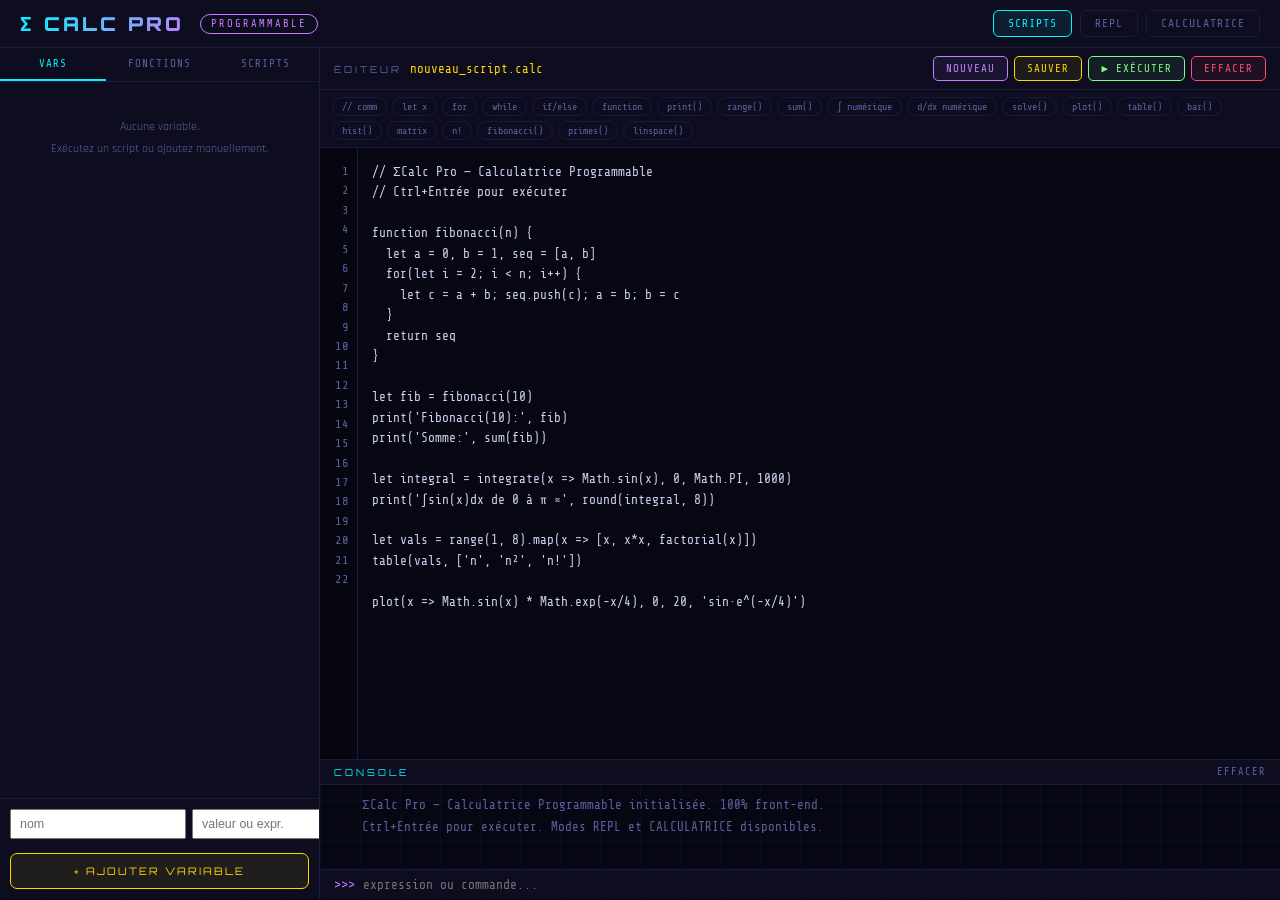
<file: calculatrice scientifique/files (2)/templates/index.html>
<!doctype html>
<html lang="fr">
<head>
<meta charset="UTF-8"/>
<meta name="viewport" content="width=device-width, initial-scale=1.0"/>
<title>ΣCalc Pro — Calculatrice Programmable</title>
<link href="https://fonts.googleapis.com/css2?family=Share+Tech+Mono&family=Orbitron:wght@400;700;900&family=Rajdhani:wght@300;400;600&display=swap" rel="stylesheet"/>
<style>
:root{
  --bg:#070714;--bg2:#0d0d1f;--bg3:#12122a;--panel:#0f0f22;
  --border:#1a1a3e;--cyan:#00f5ff;--pink:#ff6b9d;--gold:#ffd700;
  --purple:#c77dff;--green:#7cff7c;--orange:#ff8c42;--text:#d0d0f0;
  --muted:#6060a0;--red:#ff4d6a;
}
*{margin:0;padding:0;box-sizing:border-box}
html,body{height:100%;overflow:hidden}
body{background:var(--bg);color:var(--text);font-family:'Rajdhani',sans-serif}
body::before{content:"";position:fixed;inset:0;background-image:linear-gradient(rgba(0,245,255,.03) 1px,transparent 1px),linear-gradient(90deg,rgba(0,245,255,.03) 1px,transparent 1px);background-size:40px 40px;pointer-events:none;z-index:0}
.topbar{display:flex;align-items:center;gap:16px;padding:10px 20px;border-bottom:1px solid var(--border);background:var(--bg2);position:relative;z-index:10}
.logo{font-family:'Orbitron',monospace;font-weight:900;font-size:1.2rem;letter-spacing:3px;background:linear-gradient(135deg,var(--cyan),var(--purple));-webkit-background-clip:text;-webkit-text-fill-color:transparent}
.badge-prog{padding:3px 10px;border:1px solid var(--purple);border-radius:20px;color:var(--purple);font-family:'Share Tech Mono',monospace;font-size:.65rem;letter-spacing:2px}
.topbar-actions{margin-left:auto;display:flex;gap:8px;align-items:center}
.tbtn{padding:6px 14px;border:1px solid var(--border);border-radius:6px;background:transparent;color:var(--muted);font-family:'Share Tech Mono',monospace;font-size:.72rem;cursor:pointer;transition:.15s;letter-spacing:1px}
.tbtn:hover{border-color:var(--cyan);color:var(--cyan)}
.tbtn.active{border-color:var(--cyan);color:var(--cyan);background:rgba(0,245,255,.07)}
.app-shell{display:grid;grid-template-columns:320px 1fr;height:calc(100vh - 49px);position:relative;z-index:1}
.sidebar{display:flex;flex-direction:column;border-right:1px solid var(--border);overflow:hidden;background:var(--bg2)}
.sidebar-tabs{display:flex;border-bottom:1px solid var(--border)}
.stab{flex:1;padding:9px 4px;background:transparent;border:none;border-bottom:2px solid transparent;color:var(--muted);font-family:'Share Tech Mono',monospace;font-size:.68rem;cursor:pointer;letter-spacing:1px;transition:.15s}
.stab.active{color:var(--cyan);border-bottom-color:var(--cyan)}
.stab-panel{display:none;flex:1;overflow-y:auto;flex-direction:column}
.stab-panel.active{display:flex}
.panel-inner{padding:10px;flex:1;overflow-y:auto}
.panel-footer{padding:10px;border-top:1px solid var(--border);background:var(--bg2)}
.var-row{display:flex;justify-content:space-between;align-items:center;padding:6px 8px;border-bottom:1px solid rgba(26,26,62,.6);font-size:.78rem}
.var-name{color:var(--gold);min-width:80px}
.var-val{color:var(--cyan);flex:1;overflow:hidden;text-overflow:ellipsis;white-space:nowrap;margin:0 8px;font-family:'Share Tech Mono',monospace}
.icon-btn{background:transparent;border:none;cursor:pointer;font-size:.75rem;padding:2px 6px;border-radius:4px;transition:.15s}
.icon-btn.del{color:var(--red)}
.icon-btn.del:hover{background:rgba(255,77,106,.1)}
.fn-row{padding:8px;border-bottom:1px solid rgba(26,26,62,.6)}
.fn-sig{color:var(--purple);font-size:.75rem;font-family:'Share Tech Mono',monospace;margin-bottom:2px}
.prog-item{display:flex;align-items:center;gap:8px;padding:8px;border:1px solid var(--border);border-radius:6px;margin-bottom:6px;cursor:pointer;transition:.15s}
.prog-item:hover{border-color:rgba(0,245,255,.4)}
.prog-item.active-prog{border-color:var(--gold);background:rgba(255,215,0,.04)}
.prog-name{flex:1;color:var(--text);font-size:.8rem;font-family:'Share Tech Mono',monospace}
.prog-run-btn{background:transparent;border:1px solid var(--green);border-radius:4px;color:var(--green);font-family:'Share Tech Mono',monospace;font-size:.65rem;padding:2px 8px;cursor:pointer;transition:.15s}
.prog-run-btn:hover{background:rgba(124,255,124,.1)}
.empty-state{text-align:center;padding:24px 12px;color:var(--muted);font-size:.75rem;line-height:1.8}
.editor-area{display:flex;flex-direction:column;overflow:hidden}
.editor-header{display:flex;align-items:center;gap:8px;padding:8px 14px;border-bottom:1px solid var(--border);background:var(--bg2);flex-shrink:0}
.editor-title{font-family:'Orbitron',monospace;font-size:.6rem;letter-spacing:3px;color:var(--muted)}
.file-name{color:var(--gold);font-family:'Share Tech Mono',monospace;font-size:.78rem;flex:1}
.editor-btns{display:flex;gap:6px}
.ebtn{padding:5px 12px;border-radius:5px;font-family:'Share Tech Mono',monospace;font-size:.68rem;cursor:pointer;border:1px solid;transition:.15s;letter-spacing:1px}
.ebtn-run{border-color:var(--green);color:var(--green);background:rgba(124,255,124,.07)}
.ebtn-run:hover{background:rgba(124,255,124,.18)}
.ebtn-save{border-color:var(--gold);color:var(--gold);background:rgba(255,215,0,.07)}
.ebtn-save:hover{background:rgba(255,215,0,.15)}
.ebtn-new{border-color:var(--purple);color:var(--purple);background:rgba(199,125,255,.07)}
.ebtn-new:hover{background:rgba(199,125,255,.15)}
.ebtn-clr{border-color:var(--red);color:var(--red);background:rgba(255,77,106,.07)}
.ebtn-clr:hover{background:rgba(255,77,106,.15)}
.snippets-bar{display:flex;gap:5px;flex-wrap:wrap;padding:7px 12px;border-bottom:1px solid var(--border);background:var(--bg2);flex-shrink:0}
.snip{padding:3px 9px;border:1px solid var(--border);border-radius:10px;background:transparent;color:var(--muted);font-family:'Share Tech Mono',monospace;font-size:.63rem;cursor:pointer;transition:.15s;white-space:nowrap}
.snip:hover{border-color:var(--cyan);color:var(--cyan)}
.code-area{flex:1;overflow:hidden;display:flex;min-height:0}
.line-nums{background:#060611;padding:14px 0;text-align:right;min-width:38px;color:var(--muted);font-family:'Share Tech Mono',monospace;font-size:.76rem;line-height:1.6;user-select:none;border-right:1px solid var(--border);overflow:hidden;flex-shrink:0}
.line-num{padding:0 8px}
#code-editor{flex:1;background:#070714;border:none;outline:none;resize:none;font-family:'Share Tech Mono',monospace;font-size:.8rem;line-height:1.6;color:var(--text);padding:14px;tab-size:2}
.output-area{display:flex;flex-direction:column;border-top:1px solid var(--border);flex-shrink:0;max-height:42%;min-height:140px}
.output-header{display:flex;align-items:center;gap:10px;padding:6px 14px;border-bottom:1px solid var(--border);background:var(--bg2);flex-shrink:0}
.output-label{font-family:'Orbitron',monospace;font-size:.6rem;letter-spacing:3px;color:var(--cyan)}
.output-status{margin-left:auto;font-family:'Share Tech Mono',monospace;font-size:.65rem}
.status-ok{color:var(--green)}
.status-err{color:var(--red)}
.status-run{color:var(--orange)}
.output-clear{background:transparent;border:none;color:var(--muted);font-family:'Share Tech Mono',monospace;font-size:.65rem;cursor:pointer;letter-spacing:1px;transition:.15s}
.output-clear:hover{color:var(--pink)}
#console-out{flex:1;overflow-y:auto;padding:10px 14px;font-family:'Share Tech Mono',monospace;font-size:.78rem;line-height:1.7}
.cout-line{display:flex;gap:8px;margin-bottom:1px}
.cout-prompt{color:var(--purple);flex-shrink:0;min-width:20px}
.cout-text{word-break:break-all;white-space:pre-wrap}
.cout-ok{color:var(--cyan)}
.cout-err{color:var(--red)}
.cout-warn{color:var(--orange)}
.cout-info{color:var(--muted)}
.cout-ret{color:var(--gold)}
.repl-row{display:flex;align-items:center;border-top:1px solid var(--border);padding:7px 14px;gap:8px;background:var(--bg2);flex-shrink:0}
.repl-prompt{color:var(--purple);font-family:'Share Tech Mono',monospace;font-size:.85rem}
#repl-in{flex:1;background:transparent;border:none;outline:none;font-family:'Share Tech Mono',monospace;font-size:.8rem;color:var(--text)}
.modal-bg{display:none;position:fixed;inset:0;background:rgba(7,7,20,.88);z-index:200;align-items:center;justify-content:center}
.modal-bg.open{display:flex}
.modal{background:var(--bg2);border:1px solid var(--border);border-radius:12px;padding:24px;width:360px;position:relative}
.modal::before{content:"";position:absolute;top:0;left:0;right:0;height:1px;background:linear-gradient(90deg,transparent,var(--cyan),transparent);opacity:.5}
.modal-title{font-family:'Orbitron',monospace;font-size:.72rem;letter-spacing:3px;color:var(--cyan);margin-bottom:16px}
.modal input,.modal textarea{width:100%;background:var(--bg3);border:1px solid var(--border);border-radius:6px;color:var(--text);font-family:'Share Tech Mono',monospace;font-size:.82rem;padding:8px 12px;margin-bottom:10px;outline:none}
.modal input:focus,.modal textarea:focus{border-color:var(--cyan)}
.modal textarea{resize:vertical;min-height:90px}
.modal-btns{display:flex;gap:8px;justify-content:flex-end;margin-top:4px}
.mb{padding:7px 18px;border-radius:5px;font-family:'Share Tech Mono',monospace;font-size:.72rem;cursor:pointer;border:1px solid;transition:.15s}
.mb-ok{border-color:var(--cyan);color:var(--cyan);background:rgba(0,245,255,.08)}
.mb-ok:hover{background:rgba(0,245,255,.15)}
.mb-cancel{border-color:var(--border);color:var(--muted);background:transparent}
input[type="text"],input[type="number"],textarea,select{background:var(--bg2);border:1px solid var(--border);border-radius:7px;color:var(--text);padding:9px 12px;font-family:'Share Tech Mono',monospace;font-size:.85rem;width:100%;transition:border-color .2s;outline:none}
input:focus,textarea:focus,select:focus{border-color:var(--cyan);box-shadow:0 0 8px rgba(0,245,255,.1)}
.new-var-inputs{display:flex;gap:6px;margin-bottom:8px}
.new-var-inputs input:first-child{flex:1}
.new-var-inputs input:last-child{flex:2}
.action-btn{padding:10px 20px;background:linear-gradient(135deg,rgba(0,245,255,.1),rgba(199,125,255,.1));border:1px solid var(--cyan);border-radius:7px;color:var(--cyan);font-family:'Orbitron',monospace;font-size:.65rem;letter-spacing:2px;cursor:pointer;transition:.2s;text-transform:uppercase;width:100%;margin-top:6px}
.action-btn:hover{box-shadow:0 0 20px rgba(0,245,255,.3);background:linear-gradient(135deg,rgba(0,245,255,.2),rgba(199,125,255,.2))}
.action-btn.purple{border-color:var(--purple);color:var(--purple);background:rgba(199,125,255,.08)}
.action-btn.gold{border-color:var(--gold);color:var(--gold);background:rgba(255,215,0,.08)}
::-webkit-scrollbar{width:5px;height:5px}
::-webkit-scrollbar-track{background:var(--bg2)}
::-webkit-scrollbar-thumb{background:var(--border);border-radius:3px}
::-webkit-scrollbar-thumb:hover{background:var(--cyan)}

/* ── CLASSIC ── */
.tabs{display:flex;gap:4px;margin-bottom:16px;border:1px solid var(--border);padding:4px;border-radius:10px;background:var(--bg2);flex-wrap:wrap}
.tab-btn{flex:1;min-width:100px;padding:9px 10px;background:transparent;border:1px solid transparent;border-radius:7px;color:var(--muted);font-family:'Rajdhani',sans-serif;font-size:.8rem;font-weight:600;letter-spacing:1px;cursor:pointer;transition:.2s;text-transform:uppercase}
.tab-btn:hover{color:var(--cyan);border-color:var(--border)}
.tab-btn.active{background:linear-gradient(135deg,rgba(0,245,255,.1),rgba(199,125,255,.1));border-color:var(--cyan);color:var(--cyan);box-shadow:0 0 20px rgba(0,245,255,.3)}
.panel{display:none}.panel.active{display:block}
.card{background:var(--panel);border:1px solid var(--border);border-radius:12px;padding:18px;margin-bottom:14px;position:relative;overflow:hidden}
.card::before{content:"";position:absolute;top:0;left:0;right:0;height:1px;background:linear-gradient(90deg,transparent,var(--cyan),transparent);opacity:.4}
.card-title{font-family:'Orbitron',monospace;font-size:.65rem;letter-spacing:3px;color:var(--cyan);margin-bottom:14px;text-transform:uppercase}
.calc-display{background:#020210;border:1px solid var(--border);border-radius:8px;padding:14px 18px;margin-bottom:14px;font-family:'Share Tech Mono',monospace;min-height:80px}
.display-expr{font-size:.95rem;color:var(--muted);min-height:20px;word-break:break-all}
.display-result{font-size:2rem;color:var(--cyan);text-shadow:0 0 12px rgba(0,245,255,.5);text-align:right;min-height:44px;word-break:break-all}
.display-symbolic{font-size:.72rem;color:var(--purple);text-align:right;margin-top:3px}
.kb-tabs{display:flex;gap:4px;margin-bottom:10px;background:#020210;border:1px solid var(--border);border-radius:8px;padding:4px}
.kb-tab{flex:1;padding:6px;background:transparent;border:1px solid transparent;border-radius:6px;color:var(--muted);font-family:'Share Tech Mono',monospace;font-size:.7rem;cursor:pointer;transition:.15s;text-align:center;letter-spacing:1px;text-transform:uppercase}
.kb-tab:hover{color:var(--cyan)}
.kb-tab.active{background:rgba(0,245,255,.08);border-color:rgba(0,245,255,.3);color:var(--cyan)}
.kb-panel{display:none}.kb-panel.active{display:block}
.section-lbl{font-family:'Orbitron',monospace;font-size:.58rem;letter-spacing:2px;color:var(--muted);text-transform:uppercase;margin:8px 0 4px;padding-left:2px}
.kb-row{display:flex;gap:5px;margin-bottom:5px;flex-wrap:wrap}
.kb-divider{border:none;border-top:1px solid var(--border);margin:6px 0}
.k{display:flex;flex-direction:column;align-items:center;justify-content:center;border:1px solid var(--border);border-radius:7px;background:var(--bg3);cursor:pointer;padding:6px 4px;min-height:50px;min-width:48px;flex:1;transition:.12s;user-select:none}
.k:hover{border-color:var(--cyan);color:var(--cyan);transform:translateY(-1px);box-shadow:0 4px 10px rgba(0,245,255,.1)}
.k:active{transform:scale(.96)}
.k .ks{font-size:15px;font-weight:500;line-height:1;text-align:center}
.k .kl{font-size:8px;color:var(--muted);margin-top:2px;text-align:center;line-height:1.2;letter-spacing:.5px}
.k.wide2{flex:2.2}.k.wide3{flex:3.3}
.k.kp{border-color:rgba(199,125,255,.35);background:rgba(199,125,255,.07)}.k.kp .ks{color:var(--purple)}
.k.kt{border-color:rgba(0,245,255,.25);background:rgba(0,245,255,.05)}.k.kt .ks{color:var(--cyan)}
.k.kb{border-color:rgba(100,150,255,.3);background:rgba(100,150,255,.06)}.k.kb .ks{color:#7ab0ff}
.k.kg{border-color:rgba(124,255,124,.25);background:rgba(124,255,124,.05)}.k.kg .ks{color:var(--green)}
.k.ko{border-color:rgba(255,140,66,.3);background:rgba(255,140,66,.06)}.k.ko .ks{color:var(--orange)}
.k.kgd{border-color:rgba(255,215,0,.3);background:rgba(255,215,0,.06)}.k.kgd .ks{color:var(--gold)}
.k.kpk{border-color:rgba(255,107,157,.3);background:rgba(255,107,157,.06)}.k.kpk .ks{color:var(--pink)}
.k.keq{background:linear-gradient(135deg,rgba(0,245,255,.2),rgba(199,125,255,.2));border-color:var(--cyan)}.k.keq .ks{color:var(--cyan);font-size:1.2rem}
.k.kdel{background:rgba(255,107,157,.07);border-color:rgba(255,107,157,.25)}.k.kdel .ks{color:var(--pink);font-size:.75rem}
.frac-svg{display:flex;flex-direction:column;align-items:center;gap:1px}
.frac-num,.frac-den{font-family:'Share Tech Mono',monospace;font-size:10px;color:var(--purple)}
.frac-den{opacity:.7}
.frac-bar{width:20px;height:1.5px;background:var(--purple);border-radius:1px}
.int-sym{font-size:22px;font-family:'Share Tech Mono',monospace;line-height:1}
.int-bounds{display:flex;flex-direction:column;align-items:flex-start;margin-left:1px}
.int-b{font-size:9px;font-family:'Share Tech Mono',monospace;line-height:1.1}
.int-row{display:flex;align-items:center}
.calc-btn{padding:10px 6px;border:1px solid var(--border);border-radius:7px;background:var(--bg3);color:var(--text);font-family:'Share Tech Mono',monospace;font-size:.8rem;cursor:pointer;transition:.15s;text-align:center}
.calc-btn:hover{border-color:var(--cyan);color:var(--cyan);transform:translateY(-1px)}
.btn-cyan{border-color:rgba(0,245,255,.3);color:var(--cyan);background:rgba(0,245,255,.05)}
.btn-pink{border-color:rgba(255,107,157,.3);color:var(--pink);background:rgba(255,107,157,.05)}
.btn-gold{border-color:rgba(255,215,0,.3);color:var(--gold);background:rgba(255,215,0,.05)}
.btn-purple{border-color:rgba(199,125,255,.3);color:var(--purple);background:rgba(199,125,255,.05)}
.btn-green{border-color:rgba(124,255,124,.3);color:var(--green);background:rgba(124,255,124,.05)}
.btn-orange{border-color:rgba(255,140,66,.3);color:var(--orange);background:rgba(255,140,66,.05)}
.btn-grid{display:grid;grid-template-columns:repeat(5,1fr);gap:5px}
.btn-grid-4{grid-template-columns:repeat(4,1fr)}
.form-row{display:grid;grid-template-columns:1fr 1fr;gap:10px;margin-bottom:10px}
.form-row-3{grid-template-columns:1fr 1fr 1fr}
.form-group{margin-bottom:10px}
label{font-size:.75rem;color:var(--muted);letter-spacing:1px;display:block;margin-bottom:5px;text-transform:uppercase}
.result-box{background:#020210;border:1px solid var(--border);border-radius:8px;padding:14px;font-family:'Share Tech Mono',monospace;margin-top:10px;min-height:50px}
.result-error{color:var(--pink)}
.result-item{display:flex;justify-content:space-between;padding:4px 0;border-bottom:1px solid rgba(30,30,62,.8);font-size:.82rem}
.result-item:last-child{border-bottom:none}
.result-label{color:var(--muted)}
.result-value{color:var(--cyan);font-weight:bold;word-break:break-all;text-align:right;max-width:60%}
.matrix-grid{display:inline-grid;gap:4px}
.matrix-cell{width:65px;padding:6px;background:var(--bg2);border:1px solid var(--border);border-radius:5px;color:var(--cyan);font-family:'Share Tech Mono',monospace;font-size:.8rem;text-align:center;outline:none}
.matrix-cell:focus{border-color:var(--cyan)}
.stats-grid{display:grid;grid-template-columns:repeat(auto-fit,minmax(140px,1fr));gap:8px;margin-top:10px}
.stat-card{background:var(--bg3);border:1px solid var(--border);border-radius:8px;padding:10px;text-align:center}
.stat-name{font-size:.65rem;color:var(--muted);letter-spacing:1px;text-transform:uppercase}
.stat-val{font-size:1rem;color:var(--cyan);font-family:'Share Tech Mono',monospace;margin-top:3px;word-break:break-all}
.mat-table{border-collapse:collapse;margin-top:6px}
.mat-table td{border:1px solid var(--border);padding:5px 10px;text-align:center;font-family:'Share Tech Mono',monospace;font-size:.8rem;color:var(--cyan);background:var(--bg3)}
.history-list{max-height:260px;overflow-y:auto}
.history-item{padding:7px 10px;border-bottom:1px solid var(--border);cursor:pointer;transition:background .15s;display:flex;justify-content:space-between;align-items:center}
.history-item:hover{background:var(--bg3)}
.hist-expr{font-family:'Share Tech Mono',monospace;font-size:.75rem;color:var(--muted)}
.hist-result{font-family:'Share Tech Mono',monospace;font-size:.85rem;color:var(--cyan)}
.section-divider{border:none;border-top:1px solid var(--border);margin:14px 0}
.flex-row{display:flex;gap:8px;align-items:center;flex-wrap:wrap}
.badge{padding:3px 8px;border-radius:4px;font-size:.68rem;letter-spacing:1px;font-family:'Share Tech Mono',monospace}
.badge-cyan{background:rgba(0,245,255,.1);border:1px solid rgba(0,245,255,.3);color:var(--cyan)}
.badge-pink{background:rgba(255,107,157,.1);border:1px solid rgba(255,107,157,.3);color:var(--pink)}
.conv-table{width:100%;border-collapse:collapse;margin-top:6px}
.conv-table tr{border-bottom:1px solid var(--border)}
.conv-table tr:hover{background:rgba(0,245,255,.02)}
.conv-table td{padding:8px 10px;font-family:'Share Tech Mono',monospace;font-size:.8rem;vertical-align:top}
.conv-label{color:var(--muted);font-size:.72rem;width:35%}
.conv-value{color:var(--cyan);word-break:break-all}
.conv-copy-btn{background:rgba(0,245,255,.05);border:1px solid rgba(0,245,255,.2);border-radius:4px;color:var(--muted);font-family:'Share Tech Mono',monospace;font-size:.62rem;padding:2px 6px;cursor:pointer;transition:.15s;white-space:nowrap}
.conv-copy-btn:hover{color:var(--cyan);border-color:var(--cyan)}
.base-pills{display:flex;gap:5px;flex-wrap:wrap;margin-bottom:8px}
.base-pill{padding:5px 12px;border:1px solid var(--border);border-radius:20px;background:var(--bg3);color:var(--muted);font-family:'Share Tech Mono',monospace;font-size:.72rem;cursor:pointer;transition:.15s}
.base-pill:hover{border-color:var(--cyan);color:var(--cyan)}
.base-pill.active{border-color:var(--gold);color:var(--gold);background:rgba(255,215,0,.07)}
.classic-scroll{overflow-y:auto;height:100%;padding:16px}
</style>
</head>
<body>

<div class="topbar">
  <div class="logo">Σ CALC PRO</div>
  <div class="badge-prog">PROGRAMMABLE</div>
  <div class="topbar-actions">
    <button class="tbtn active" id="btn-mode-prog" onclick="setMode('prog')">SCRIPTS</button>
    <button class="tbtn" id="btn-mode-repl" onclick="setMode('repl')">REPL</button>
    <button class="tbtn" id="btn-mode-classic" onclick="setMode('classic')">CALCULATRICE</button>
  </div>
</div>

<div class="app-shell" id="prog-shell">
  <div class="sidebar">
    <div class="sidebar-tabs">
      <button class="stab active" onclick="switchStab('vars',this)">VARS</button>
      <button class="stab" onclick="switchStab('fns',this)">FONCTIONS</button>
      <button class="stab" onclick="switchStab('progs',this)">SCRIPTS</button>
    </div>
    <div id="stab-vars" class="stab-panel active">
      <div class="panel-inner" id="vars-list"></div>
      <div class="panel-footer">
        <div class="new-var-inputs">
          <input id="new-var-name" placeholder="nom" style="font-size:.78rem;padding:6px 8px">
          <input id="new-var-val" placeholder="valeur ou expr." style="font-size:.78rem;padding:6px 8px">
        </div>
        <button class="action-btn gold" onclick="addVar()">+ AJOUTER VARIABLE</button>
      </div>
    </div>
    <div id="stab-fns" class="stab-panel">
      <div class="panel-inner" id="fns-list"></div>
      <div class="panel-footer">
        <button class="action-btn purple" onclick="newFnModal()">+ DÉFINIR FONCTION</button>
      </div>
    </div>
    <div id="stab-progs" class="stab-panel">
      <div class="panel-inner" id="progs-list"></div>
      <div class="panel-footer">
        <button class="action-btn" onclick="newProgModal()">+ NOUVEAU SCRIPT</button>
      </div>
    </div>
  </div>

  <div class="editor-area">
    <div class="editor-header">
      <span class="editor-title">ÉDITEUR</span>
      <span class="file-name" id="current-file">nouveau_script.calc</span>
      <div class="editor-btns">
        <button class="ebtn ebtn-new" onclick="newProgModal()">NOUVEAU</button>
        <button class="ebtn ebtn-save" onclick="saveScript()">SAUVER</button>
        <button class="ebtn ebtn-run" onclick="runScript()">▶ EXÉCUTER</button>
        <button class="ebtn ebtn-clr" onclick="clearEditor()">EFFACER</button>
      </div>
    </div>
    <div class="snippets-bar">
      <button class="snip" onclick="ins('// commentaire\n')">// comm</button>
      <button class="snip" onclick="ins('let x = 0\n')">let x</button>
      <button class="snip" onclick="ins('for(let i=0;i<10;i++){\n  print(i)\n}\n')">for</button>
      <button class="snip" onclick="ins('while(condition){\n  \n}\n')">while</button>
      <button class="snip" onclick="ins('if(condition){\n  \n} else {\n  \n}\n')">if/else</button>
      <button class="snip" onclick="ins('function nom(a,b){\n  return a+b\n}\n')">function</button>
      <button class="snip" onclick="ins('print()\n')">print()</button>
      <button class="snip" onclick="ins('range(1,11)\n')">range()</button>
      <button class="snip" onclick="ins('sum(arr)\n')">sum()</button>
      <button class="snip" onclick="ins('integrate(x => x*x, 0, 1, 1000)\n')">∫ numérique</button>
      <button class="snip" onclick="ins('derivative(x => x*x, 2)\n')">d/dx numérique</button>
      <button class="snip" onclick="ins('solve(x => x**2-4, -10, 10)\n')">solve()</button>
      <button class="snip" onclick="ins('plot(x => Math.sin(x), -6, 6)\n')">plot()</button>
      <button class="snip" onclick="ins('table(data, [\"col1\",\"col2\"])\n')">table()</button>
      <button class="snip" onclick="ins('bar([\"a\",\"b\",\"c\"],[10,20,15])\n')">bar()</button>
      <button class="snip" onclick="ins('hist(data, 10)\n')">hist()</button>
      <button class="snip" onclick="ins('matrix([[1,0],[0,1]])\n')">matrix</button>
      <button class="snip" onclick="ins('factorial(n)\n')">n!</button>
      <button class="snip" onclick="ins('fibonacci(10)\n')">fibonacci()</button>
      <button class="snip" onclick="ins('primes(50)\n')">primes()</button>
      <button class="snip" onclick="ins('linspace(0,1,100)\n')">linspace()</button>
    </div>
    <div class="code-area" id="editor-view">
      <div class="line-nums" id="line-nums"><div class="line-num">1</div></div>
      <textarea id="code-editor" spellcheck="false"></textarea>
    </div>
    <div class="output-area">
      <div class="output-header">
        <span class="output-label">CONSOLE</span>
        <span class="output-status" id="exec-status"></span>
        <button class="output-clear" onclick="clearConsole()">EFFACER</button>
      </div>
      <div id="console-out"></div>
      <div class="repl-row">
        <span class="repl-prompt">&gt;&gt;&gt;</span>
        <input id="repl-in" placeholder="expression ou commande..." autocomplete="off" spellcheck="false">
      </div>
    </div>
  </div>
</div>

<!-- CLASSIC SHELL -->
<div id="classic-shell" style="display:none;height:calc(100vh - 49px);overflow-y:auto">
  <div class="classic-scroll">
    <div class="tabs">
      <button class="tab-btn active" onclick="switchTab('calc',this)">⌨ Calculatrice</button>
      <button class="tab-btn" onclick="switchTab('plot',this)">📈 Fonctions</button>
      <button class="tab-btn" onclick="switchTab('matrix',this)">⊞ Matrices</button>
      <button class="tab-btn" onclick="switchTab('stats',this)">📊 Statistiques</button>
      <button class="tab-btn" onclick="switchTab('proba',this)">🎲 Probabilités</button>
      <button class="tab-btn" onclick="switchTab('calculus',this)">∫ Analyse</button>
      <button class="tab-btn" onclick="switchTab('convert',this)">⇄ Conversion</button>
    </div>

    <!-- CALCULATRICE -->
    <div id="panel-calc" class="panel active">
      <div class="card">
        <div class="card-title">Affichage</div>
        <div class="calc-display">
          <div class="display-expr" id="disp-expr"></div>
          <div class="display-result" id="disp-result">0</div>
          <div class="display-symbolic" id="disp-sym"></div>
        </div>
        <div class="kb-tabs">
          <button class="kb-tab active" onclick="switchKb('structures',this)">Structures</button>
          <button class="kb-tab" onclick="switchKb('trig',this)">Trig &amp; Log</button>
          <button class="kb-tab" onclick="switchKb('constantes',this)">Constantes</button>
          <button class="kb-tab" onclick="switchKb('nombres',this)">Nombres</button>
        </div>
        <div id="kb-structures" class="kb-panel active">
          <div class="section-lbl">Fractions &amp; Racines</div>
          <div class="kb-row">
            <button class="k kp wide2" onclick="ins2('(1/')"><span class="ks"><span class="frac-svg"><span class="frac-num">a</span><span class="frac-bar"></span><span class="frac-den">b</span></span></span><span class="kl">fraction</span></button>
            <button class="k kp wide2" onclick="ins2('Math.sqrt(')"><span class="ks"><svg width="28" height="20" viewBox="0 0 28 20"><polyline points="2,12 6,12 10,18 19,2 27,2" fill="none" stroke="#c77dff" stroke-width="1.8" stroke-linejoin="round"/></svg></span><span class="kl">√ racine</span></button>
            <button class="k kp" onclick="ins2('**2')"><span class="ks" style="font-family:'Share Tech Mono',monospace">x²</span><span class="kl">carré</span></button>
            <button class="k kp" onclick="ins2('**3')"><span class="ks" style="font-family:'Share Tech Mono',monospace">x³</span><span class="kl">cube</span></button>
            <button class="k kp" onclick="ins2('**(')"><span class="ks" style="font-size:13px;font-family:'Share Tech Mono',monospace">xⁿ</span><span class="kl">puissance</span></button>
          </div>
          <div class="kb-divider"></div>
          <div class="section-lbl">Opérateurs</div>
          <div class="kb-row">
            <button class="k kgd" onclick="ins2('(')"><span class="ks">(</span></button>
            <button class="k kgd" onclick="ins2(')')"><span class="ks">)</span></button>
            <button class="k kgd" onclick="ins2('Math.abs(')"><span class="ks">|x|</span></button>
            <button class="k kgd" onclick="ins2('Math.floor(')"><span class="ks">⌊x⌋</span></button>
            <button class="k kgd" onclick="ins2('Math.ceil(')"><span class="ks">⌈x⌉</span></button>
            <button class="k kgd" onclick="ins2('factorial(')"><span class="ks">n!</span></button>
          </div>
        </div>
        <div id="kb-trig" class="kb-panel">
          <div class="section-lbl">Trigonométrie</div>
          <div class="kb-row">
            <button class="k ko" onclick="ins2('Math.sin(')"><span class="ks" style="font-family:'Share Tech Mono',monospace;font-size:12px">sin</span></button>
            <button class="k ko" onclick="ins2('Math.cos(')"><span class="ks" style="font-family:'Share Tech Mono',monospace;font-size:12px">cos</span></button>
            <button class="k ko" onclick="ins2('Math.tan(')"><span class="ks" style="font-family:'Share Tech Mono',monospace;font-size:12px">tan</span></button>
            <button class="k ko" onclick="ins2('Math.asin(')"><span class="ks" style="font-family:'Share Tech Mono',monospace;font-size:11px">sin⁻¹</span></button>
            <button class="k ko" onclick="ins2('Math.acos(')"><span class="ks" style="font-family:'Share Tech Mono',monospace;font-size:11px">cos⁻¹</span></button>
            <button class="k ko" onclick="ins2('Math.atan(')"><span class="ks" style="font-family:'Share Tech Mono',monospace;font-size:11px">tan⁻¹</span></button>
          </div>
          <div class="kb-divider"></div>
          <div class="section-lbl">Logarithmes &amp; Exponentielle</div>
          <div class="kb-row">
            <button class="k kp wide2" onclick="ins2('Math.log(')"><span class="ks" style="font-family:'Share Tech Mono',monospace;font-size:13px">ln</span><span class="kl">log naturel</span></button>
            <button class="k kp wide2" onclick="ins2('Math.log10(')"><span class="ks" style="font-family:'Share Tech Mono',monospace;font-size:12px">log₁₀</span></button>
            <button class="k kp wide2" onclick="ins2('Math.log2(')"><span class="ks" style="font-family:'Share Tech Mono',monospace;font-size:12px">log₂</span></button>
            <button class="k kg wide2" onclick="ins2('Math.exp(')"><span class="ks" style="font-family:'Share Tech Mono',monospace">eˣ</span></button>
          </div>
        </div>
        <div id="kb-constantes" class="kb-panel">
          <div class="section-lbl">Constantes mathématiques</div>
          <div class="kb-row">
            <button class="k kpk wide2" onclick="ins2('Math.PI')"><span class="ks" style="font-size:18px">π</span><span class="kl">3.14159…</span></button>
            <button class="k kpk wide2" onclick="ins2('Math.E')"><span class="ks" style="font-size:18px">e</span><span class="kl">2.71828…</span></button>
            <button class="k kpk wide2" onclick="ins2('Infinity')"><span class="ks" style="font-size:18px">∞</span></button>
          </div>
          <div class="kb-divider"></div>
          <div class="section-lbl">Constantes physiques</div>
          <div class="kb-row">
            <button class="k kb wide2" onclick="ins2('299792458')"><span class="ks" style="font-family:'Share Tech Mono',monospace;font-size:12px">c</span><span class="kl">vitesse lumière</span></button>
            <button class="k kb wide2" onclick="ins2('6.674e-11')"><span class="ks" style="font-family:'Share Tech Mono',monospace;font-size:12px">G</span><span class="kl">gravitation</span></button>
            <button class="k kb wide2" onclick="ins2('6.626e-34')"><span class="ks" style="font-family:'Share Tech Mono',monospace;font-size:12px">h</span><span class="kl">Planck</span></button>
            <button class="k kb wide2" onclick="ins2('6.022e23')"><span class="ks" style="font-family:'Share Tech Mono',monospace;font-size:12px">Nₐ</span><span class="kl">Avogadro</span></button>
          </div>
        </div>
        <div id="kb-nombres" class="kb-panel">
          <div class="kb-row">
            <button class="k kdel" onclick="clearAll2()"><span class="ks" style="font-size:11px">AC</span></button>
            <button class="k kdel" onclick="backspace2()"><span class="ks" style="font-size:11px">⌫</span></button>
            <button class="k" onclick="ins2('(')"><span class="ks">(</span></button>
            <button class="k" onclick="ins2(')')"><span class="ks">)</span></button>
            <button class="k ko" onclick="ins2('/')"><span class="ks">÷</span></button>
          </div>
          <div class="kb-row">
            <button class="k" onclick="ins2('7')"><span class="ks">7</span></button>
            <button class="k" onclick="ins2('8')"><span class="ks">8</span></button>
            <button class="k" onclick="ins2('9')"><span class="ks">9</span></button>
            <button class="k" onclick="ins2('**')"><span class="ks" style="font-size:12px;font-family:'Share Tech Mono',monospace">yˣ</span></button>
            <button class="k ko" onclick="ins2('*')"><span class="ks">×</span></button>
          </div>
          <div class="kb-row">
            <button class="k" onclick="ins2('4')"><span class="ks">4</span></button>
            <button class="k" onclick="ins2('5')"><span class="ks">5</span></button>
            <button class="k" onclick="ins2('6')"><span class="ks">6</span></button>
            <button class="k" onclick="ins2('%')"><span class="ks" style="font-size:11px">mod</span></button>
            <button class="k ko" onclick="ins2('-')"><span class="ks">−</span></button>
          </div>
          <div class="kb-row">
            <button class="k" onclick="ins2('1')"><span class="ks">1</span></button>
            <button class="k" onclick="ins2('2')"><span class="ks">2</span></button>
            <button class="k" onclick="ins2('3')"><span class="ks">3</span></button>
            <button class="k" onclick="ins2('1/(')"><span class="ks" style="font-size:11px;font-family:'Share Tech Mono',monospace">1/x</span></button>
            <button class="k ko" onclick="ins2('+')"><span class="ks">+</span></button>
          </div>
          <div class="kb-row">
            <button class="k wide2" onclick="ins2('0')"><span class="ks">0</span></button>
            <button class="k" onclick="ins2('.')"><span class="ks">.</span></button>
            <button class="k kt" onclick="ins2(',')"><span class="ks">,</span></button>
            <button class="k keq wide2" onclick="calculate()"><span class="ks">=</span></button>
          </div>
        </div>
      </div>
      <div class="card">
        <div class="card-title">Historique</div>
        <div class="history-list" id="history-list">
          <div style="color:var(--muted);font-size:.78rem;text-align:center;padding:16px">Aucun calcul</div>
        </div>
      </div>
    </div>

    <!-- PLOT -->
    <div id="panel-plot" class="panel">
      <div class="card">
        <div class="card-title">Tracé de Fonctions (JavaScript)</div>
        <div class="form-group"><label>f₁(x) = </label><input type="text" id="func1" value="Math.sin(x)"></div>
        <div class="form-group" id="func2-wrap" style="display:none"><label>f₂(x) = </label><input type="text" id="func2"></div>
        <div class="form-group" id="func3-wrap" style="display:none"><label>f₃(x) = </label><input type="text" id="func3"></div>
        <div class="flex-row" style="margin-bottom:10px">
          <button class="calc-btn btn-green" onclick="addFuncVisible()">+ Ajouter</button>
          <button class="calc-btn btn-pink" onclick="removeFuncVisible()">− Supprimer</button>
        </div>
        <div class="form-row form-row-3">
          <div class="form-group"><label>x min</label><input type="number" id="xmin" value="-10"></div>
          <div class="form-group"><label>x max</label><input type="number" id="xmax" value="10"></div>
          <div class="form-group"><label>Points</label><input type="number" id="npoints" value="600"></div>
        </div>
        <button class="action-btn" onclick="plotFunction()">📈 Tracer</button>
        <div id="plot-canvas-wrap" style="margin-top:12px"></div>
      </div>
      <div class="card">
        <div class="card-title">Fonctions prédéfinies</div>
        <div class="btn-grid btn-grid-4" style="gap:6px">
          <button class="calc-btn btn-cyan" onclick="quickPlot('Math.sin(x)')">sin(x)</button>
          <button class="calc-btn btn-cyan" onclick="quickPlot('Math.cos(x)')">cos(x)</button>
          <button class="calc-btn btn-cyan" onclick="quickPlot('Math.tan(x)')">tan(x)</button>
          <button class="calc-btn btn-purple" onclick="quickPlot('x**2')">x²</button>
          <button class="calc-btn btn-purple" onclick="quickPlot('x**3 - x')">x³−x</button>
          <button class="calc-btn btn-gold" onclick="quickPlot('Math.exp(-x**2)')">e^(−x²)</button>
          <button class="calc-btn btn-gold" onclick="quickPlot('Math.log(Math.abs(x))')">ln|x|</button>
          <button class="calc-btn btn-green" onclick="quickPlot('Math.sin(x)/x')">sinc(x)</button>
          <button class="calc-btn btn-green" onclick="quickPlot('1/(1+Math.exp(-x))')">σ(x)</button>
          <button class="calc-btn btn-pink" onclick="quickPlot('Math.sin(3*x)*Math.exp(-x/4)')">amorti</button>
          <button class="calc-btn btn-pink" onclick="quickPlot('Math.floor(x)')">⌊x⌋</button>
          <button class="calc-btn btn-orange" onclick="quickPlot('Math.sqrt(Math.abs(x))')">√|x|</button>
        </div>
      </div>
    </div>

    <!-- MATRIX -->
    <div id="panel-matrix" class="panel">
      <div class="card">
        <div class="card-title">Matrice A</div>
        <div class="form-row">
          <div class="form-group"><label>Lignes</label><input type="number" id="mat-rows" value="3" min="1" max="8" onchange="buildMatrix()"></div>
          <div class="form-group"><label>Colonnes</label><input type="number" id="mat-cols" value="3" min="1" max="8" onchange="buildMatrix()"></div>
        </div>
        <div id="matrix-A-container" style="overflow-x:auto;margin-bottom:10px"></div>
        <div class="form-group"><label>Opération</label>
          <select id="mat-op" onchange="toggleMatB()">
            <option value="info">Analyse complète</option>
            <option value="transpose">Transposée</option>
            <option value="add">A + B</option>
            <option value="subtract">A − B</option>
            <option value="multiply">A × B</option>
            <option value="power">A^n</option>
          </select>
        </div>
        <div id="mat-power-wrap" style="display:none" class="form-group"><label>n</label><input type="number" id="mat-power-n" value="2"></div>
        <div id="mat-B-section" style="display:none">
          <hr class="section-divider">
          <div class="card-title">Matrice B</div>
          <div class="form-row">
            <div class="form-group"><label>Lignes B</label><input type="number" id="matB-rows" value="3" min="1" max="8" onchange="buildMatrixB()"></div>
            <div class="form-group"><label>Colonnes B</label><input type="number" id="matB-cols" value="3" min="1" max="8" onchange="buildMatrixB()"></div>
          </div>
          <div id="matrix-B-container" style="overflow-x:auto;margin-bottom:10px"></div>
        </div>
        <button class="action-btn" onclick="matrixCalc()">⊞ Calculer</button>
        <div id="mat-result" class="result-box" style="display:none;margin-top:10px"></div>
      </div>
      <div class="card">
        <div class="card-title">Matrices prédéfinies</div>
        <div class="btn-grid btn-grid-4">
          <button class="calc-btn btn-cyan" onclick="loadPreset('identity3')">I₃</button>
          <button class="calc-btn btn-cyan" onclick="loadPreset('hilbert3')">Hilbert 3×3</button>
          <button class="calc-btn btn-purple" onclick="loadPreset('vandermonde')">Vandermonde</button>
          <button class="calc-btn btn-gold" onclick="loadPreset('magic3')">Magique 3×3</button>
        </div>
      </div>
    </div>

    <!-- STATS -->
    <div id="panel-stats" class="panel">
      <div class="card">
        <div class="card-title">Statistiques descriptives</div>
        <div class="form-group"><label>Données (virgule ou espace)</label><textarea id="stat-data" placeholder="ex: 12, 15, 8, 23, 19, 7"></textarea></div>
        <button class="action-btn" onclick="runStats()">📊 Analyser</button>
        <div id="stats-result" style="margin-top:10px"></div>
        <div id="stats-plot-wrap" style="margin-top:10px"></div>
      </div>
      <div class="card">
        <div class="card-title">Jeux rapides</div>
        <div class="btn-grid btn-grid-4">
          <button class="calc-btn btn-cyan" onclick="loadDataset('normal')">Normal</button>
          <button class="calc-btn btn-purple" onclick="loadDataset('uniform')">Uniforme</button>
          <button class="calc-btn btn-gold" onclick="loadDataset('skewed')">Asymétrique</button>
          <button class="calc-btn btn-pink" onclick="loadDataset('bimodal')">Bimodal</button>
        </div>
      </div>
    </div>

    <!-- PROBA -->
    <div id="panel-proba" class="panel">
      <div class="card">
        <div class="card-title">Distributions de Probabilité</div>
        <div class="form-row">
          <div class="form-group"><label>Distribution</label>
            <select id="prob-dist" onchange="updateProbParams()">
              <option value="normal">Normale N(μ,σ²)</option>
              <option value="binomial">Binomiale B(n,p)</option>
              <option value="poisson">Poisson P(λ)</option>
              <option value="exponential">Exponentielle</option>
              <option value="uniform">Uniforme U(a,b)</option>
            </select>
          </div>
          <div class="form-group"><label>Action</label>
            <select id="prob-action">
              <option value="pdf">PDF/PMF en x</option>
              <option value="cdf">CDF P(X≤x)</option>
              <option value="mean">Espérance</option>
              <option value="variance">Variance</option>
              <option value="plot">Visualiser</option>
            </select>
          </div>
        </div>
        <div id="prob-params-container" class="form-row form-row-3"></div>
        <div class="form-group" id="prob-x-wrap"><label>x</label><input type="number" id="prob-x" value="0" step="0.1"></div>
        <button class="action-btn" onclick="runProba()">🎲 Calculer</button>
        <div id="proba-result" style="margin-top:10px"></div>
        <div id="proba-plot-wrap" style="margin-top:10px"></div>
      </div>
    </div>

    <!-- ANALYSE -->
    <div id="panel-calculus" class="panel">
      <div class="card">
        <div class="card-title">Analyse numérique (JavaScript)</div>
        <div class="form-group"><label>Expression f(x) — JavaScript</label><input type="text" id="calc-expr" value="Math.sin(x)*Math.exp(-x/2)"></div>
        <div class="form-row">
          <div class="form-group"><label>Opération</label>
            <select id="calc-op" onchange="updateCalculusFields()">
              <option value="derivative">Dérivée numérique</option>
              <option value="integral">Intégrale numérique</option>
              <option value="solve">Résoudre f(x)=0</option>
              <option value="extrema">Extrema locaux</option>
            </select>
          </div>
          <div class="form-group" id="calc-x-wrap"><label>En x =</label><input type="number" id="calc-x" value="1"></div>
        </div>
        <div class="form-row" id="calc-int-wrap" style="display:none">
          <div class="form-group"><label>Borne a</label><input type="number" id="calc-a" value="0"></div>
          <div class="form-group"><label>Borne b</label><input type="number" id="calc-b" value="3.14159"></div>
        </div>
        <div class="form-row" id="calc-solve-wrap" style="display:none">
          <div class="form-group"><label>Intervalle a</label><input type="number" id="calc-sa" value="-10"></div>
          <div class="form-group"><label>Intervalle b</label><input type="number" id="calc-sb" value="10"></div>
        </div>
        <button class="action-btn" onclick="runCalculus()" style="margin-top:8px">∫ Calculer</button>
        <div id="calculus-result" style="margin-top:10px"></div>
      </div>
    </div>

    <!-- CONVERSION -->
    <div id="panel-convert" class="panel">
      <div class="card">
        <div class="card-title">⇄ Conversion de bases</div>
        <div class="form-group"><label>Base source</label>
          <div class="base-pills" id="base-pills">
            <button class="base-pill active" data-base="10" onclick="selectBase(this)">Décimal (10)</button>
            <button class="base-pill" data-base="2" onclick="selectBase(this)">Binaire (2)</button>
            <button class="base-pill" data-base="8" onclick="selectBase(this)">Octal (8)</button>
            <button class="base-pill" data-base="16" onclick="selectBase(this)">Hex (16)</button>
          </div>
        </div>
        <div class="form-group"><label>Valeur</label><input type="text" id="conv-input" placeholder="ex: 255"></div>
        <div class="flex-row" style="margin-bottom:10px">
          <button class="calc-btn btn-cyan" style="font-size:.72rem;padding:6px 10px" onclick="quickConv(255)">255</button>
          <button class="calc-btn btn-cyan" style="font-size:.72rem;padding:6px 10px" onclick="quickConv(1024)">1024</button>
          <button class="calc-btn btn-purple" style="font-size:.72rem;padding:6px 10px" onclick="quickConv(65535)">65535</button>
          <button class="calc-btn btn-gold" style="font-size:.72rem;padding:6px 10px" onclick="quickConv(42)">42</button>
        </div>
        <button class="action-btn gold" onclick="runConvert()">⇄ Convertir</button>
        <div id="conv-result" style="margin-top:10px;display:none"></div>
      </div>
      <div class="card">
        <div class="card-title">Texte ↔ ASCII / Hex</div>
        <div class="form-group"><label>Texte</label><input type="text" id="text-input" placeholder="ex: Hello"></div>
        <button class="action-btn purple" onclick="runTextConvert()">Convertir texte</button>
        <div id="text-conv-result" style="margin-top:10px;display:none"></div>
      </div>
      <div class="card">
        <div class="card-title">Table ASCII</div>
        <div class="flex-row" style="margin-bottom:8px">
          <button class="calc-btn btn-cyan" style="font-size:.72rem" onclick="showAsciiRange(65,90)">A–Z</button>
          <button class="calc-btn btn-purple" style="font-size:.72rem" onclick="showAsciiRange(97,122)">a–z</button>
          <button class="calc-btn btn-gold" style="font-size:.72rem" onclick="showAsciiRange(48,57)">0–9</button>
          <button class="calc-btn btn-green" style="font-size:.72rem" onclick="showAsciiRange(32,47)">Ponctuation</button>
        </div>
        <div style="overflow-x:auto">
          <table class="conv-table" id="ascii-mini-table">
            <thead><tr>
              <td class="conv-label" style="color:var(--cyan);font-family:'Orbitron',monospace;font-size:.65rem">DÉC</td>
              <td class="conv-label" style="color:var(--cyan);font-family:'Orbitron',monospace;font-size:.65rem">HEX</td>
              <td class="conv-label" style="color:var(--cyan);font-family:'Orbitron',monospace;font-size:.65rem">BIN</td>
              <td class="conv-label" style="color:var(--gold);font-family:'Orbitron',monospace;font-size:.65rem">CAR</td>
            </tr></thead>
            <tbody id="ascii-table-body"></tbody>
          </table>
        </div>
      </div>
    </div>

  </div>
</div>

<!-- MODALS -->
<div class="modal-bg" id="modal-prog">
  <div class="modal">
    <div class="modal-title">NOUVEAU SCRIPT</div>
    <input id="modal-prog-name" placeholder="nom du script" maxlength="40">
    <div class="modal-btns">
      <button class="mb mb-cancel" onclick="closeModal('modal-prog')">Annuler</button>
      <button class="mb mb-ok" onclick="confirmNewProg()">Créer</button>
    </div>
  </div>
</div>
<div class="modal-bg" id="modal-fn">
  <div class="modal">
    <div class="modal-title">DÉFINIR FONCTION</div>
    <input id="modal-fn-name" placeholder="nom(a, b, ...)">
    <textarea id="modal-fn-body" placeholder="corps JS — ex: return a * b + Math.sqrt(a)"></textarea>
    <div class="modal-btns">
      <button class="mb mb-cancel" onclick="closeModal('modal-fn')">Annuler</button>
      <button class="mb mb-ok" onclick="confirmNewFn()">Sauvegarder</button>
    </div>
  </div>
</div>

<script>
// ─── STATE ───
const S = { vars:{}, fns:{}, scripts:[], currentScript:null, history:[], histIdx:-1 }
let calcExpr = ''
let funcVisible = 1
let selectedBase = 10

// ─── MODE SWITCH ───
function setMode(m){
  document.getElementById('btn-mode-prog').classList.toggle('active', m==='prog')
  document.getElementById('btn-mode-repl').classList.toggle('active', m==='repl')
  document.getElementById('btn-mode-classic').classList.toggle('active', m==='classic')
  document.getElementById('prog-shell').style.display = m==='classic' ? 'none' : 'grid'
  document.getElementById('classic-shell').style.display = m==='classic' ? 'block' : 'none'
  if(m==='repl') document.getElementById('editor-view').style.display = 'none'
  else if(m==='prog') document.getElementById('editor-view').style.display = 'flex'
}

function switchStab(id,btn){
  document.querySelectorAll('.stab').forEach(b=>b.classList.remove('active'))
  document.querySelectorAll('.stab-panel').forEach(p=>p.classList.remove('active'))
  btn.classList.add('active')
  document.getElementById('stab-'+id).classList.add('active')
}
function switchTab(tab,btn){
  document.querySelectorAll('.panel').forEach(p=>p.classList.remove('active'))
  document.querySelectorAll('.tab-btn').forEach(b=>b.classList.remove('active'))
  document.getElementById('panel-'+tab).classList.add('active')
  btn.classList.add('active')
  if(tab==='matrix') buildMatrix()
  if(tab==='proba') updateProbParams()
}
function switchKb(id,btn){
  document.querySelectorAll('#panel-calc .kb-panel').forEach(p=>p.classList.remove('active'))
  document.querySelectorAll('#panel-calc .kb-tab').forEach(b=>b.classList.remove('active'))
  document.getElementById('kb-'+id).classList.add('active')
  btn.classList.add('active')
}

// ─── EDITOR ───
const editor = document.getElementById('code-editor')
const lineNums = document.getElementById('line-nums')
const consoleOut = document.getElementById('console-out')
const replIn = document.getElementById('repl-in')

editor.value = `// ΣCalc Pro — Calculatrice Programmable
// Ctrl+Entrée pour exécuter

function fibonacci(n) {
  let a = 0, b = 1, seq = [a, b]
  for(let i = 2; i < n; i++) {
    let c = a + b; seq.push(c); a = b; b = c
  }
  return seq
}

let fib = fibonacci(10)
print('Fibonacci(10):', fib)
print('Somme:', sum(fib))

let integral = integrate(x => Math.sin(x), 0, Math.PI, 1000)
print('∫sin(x)dx de 0 à π ≈', round(integral, 8))

let vals = range(1, 8).map(x => [x, x*x, factorial(x)])
table(vals, ['n', 'n²', 'n!'])

plot(x => Math.sin(x) * Math.exp(-x/4), 0, 20, 'sin·e^(-x/4)')`

updateLineNums()
editor.addEventListener('input', updateLineNums)
editor.addEventListener('scroll', ()=>{ lineNums.scrollTop = editor.scrollTop })
editor.addEventListener('keydown', e=>{
  if(e.key==='Tab'){
    e.preventDefault()
    const s=editor.selectionStart,end=editor.selectionEnd
    editor.value=editor.value.substring(0,s)+'  '+editor.value.substring(end)
    editor.selectionStart=editor.selectionEnd=s+2
    updateLineNums()
  }
  if(e.key==='Enter'&&(e.ctrlKey||e.metaKey)) runScript()
})

function updateLineNums(){
  const lines=editor.value.split('\n').length
  lineNums.innerHTML=Array.from({length:lines},(_,i)=>`<div class="line-num">${i+1}</div>`).join('')
}
function ins(code){
  const s=editor.selectionStart
  editor.value=editor.value.substring(0,s)+code+editor.value.substring(editor.selectionEnd)
  editor.selectionStart=editor.selectionEnd=s+code.length
  editor.focus(); updateLineNums()
}

// ─── RUNTIME ENV ───
function buildEnv(){
  const output=[]
  const env={
    print:(...args)=>output.push({type:'val',text:args.map(formatVal).join(' ')}),
    warn:(...args)=>output.push({type:'warn',text:args.join(' ')}),
    range:(a,b,step=1)=>{const arr=[];for(let i=a;i<b;i+=step)arr.push(i);return arr},
    sum:arr=>arr.reduce((a,b)=>a+b,0),
    avg:arr=>arr.reduce((a,b)=>a+b,0)/arr.length,
    min:arr=>Math.min(...arr),
    max:arr=>Math.max(...arr),
    abs:Math.abs, sqrt:Math.sqrt, pow:Math.pow,
    log:Math.log, log2:Math.log2, log10:Math.log10, exp:Math.exp,
    sin:Math.sin, cos:Math.cos, tan:Math.tan,
    asin:Math.asin, acos:Math.acos, atan:Math.atan, atan2:Math.atan2,
    sinh:Math.sinh, cosh:Math.cosh, tanh:Math.tanh,
    floor:Math.floor, ceil:Math.ceil,
    round:(x,d=0)=>+x.toFixed(d),
    PI:Math.PI, E:Math.E,
    factorial:n=>{if(n<=1)return 1;let r=1;for(let i=2;i<=n;i++)r*=i;return r},
    fibonacci:n=>{let a=0,b=1,s=[a,b];for(let i=2;i<n;i++){let c=a+b;s.push(c);a=b;b=c}return s},
    gcd:(a,b)=>b===0?a:env.gcd(b,a%b),
    lcm:(a,b)=>Math.abs(a*b)/env.gcd(a,b),
    isPrime:n=>{if(n<2)return false;for(let i=2;i<=Math.sqrt(n);i++)if(n%i===0)return false;return true},
    primes:n=>Array.from({length:n},(_,i)=>i+2).filter(env.isPrime),
    clamp:(x,a,b)=>Math.min(Math.max(x,a),b),
    linspace:(a,b,n)=>Array.from({length:n},(_,i)=>a+(b-a)*i/(n-1)),
    zeros:n=>Array(n).fill(0), ones:n=>Array(n).fill(1),
    dot:(a,b)=>a.reduce((s,v,i)=>s+v*b[i],0),
    norm:arr=>Math.sqrt(arr.reduce((s,v)=>s+v*v,0)),
    integrate:(f,a,b,n=1000)=>{const h=(b-a)/n;let s=(f(a)+f(b))/2;for(let i=1;i<n;i++)s+=f(a+i*h);return s*h},
    derivative:(f,x,h=1e-7)=>(f(x+h)-f(x-h))/(2*h),
    solve:(f,a,b,tol=1e-9)=>{let fa=f(a),fb=f(b);if(fa*fb>0)return null;let c=(a+b)/2;for(let i=0;i<200;i++){let fc=f(c);if(Math.abs(fc)<tol)return c;fa*fc<0?b=c:a=c;c=(a+b)/2}return c},
    matrix:data=>data,
    matMul:(A,B)=>A.map((row,i)=>B[0].map((_,j)=>row.reduce((s,_,k)=>s+A[i][k]*B[k][j],0))),
    matTranspose:M=>M[0].map((_,j)=>M.map(row=>row[j])),
    plot:(f,a=-5,b=5,label='f(x)')=>{const pts=env.linspace(a,b,200).map(x=>({x,y:f(x)}));output.push({type:'plot',data:pts,label,a,b})},
    bar:(labels,values,title='')=>output.push({type:'bar',labels,values,title}),
    table:(data,headers=[])=>output.push({type:'table',data,headers}),
    hist:(data,bins=10)=>output.push({type:'hist',data,bins}),
    ...S.vars
  }
  Object.entries(S.fns).forEach(([n,f])=>{env[n]=f})
  return{env,output}
}

function formatVal(v){
  if(Array.isArray(v)){
    if(v.length>20) return`[${v.slice(0,20).map(x=>formatVal(x)).join(', ')}, ... (${v.length})]`
    return'['+v.map(x=>Array.isArray(x)?'['+x.map(formatVal).join(',')+']':formatVal(x)).join(', ')+']'
  }
  if(typeof v==='number') return Number.isInteger(v)?String(v):v.toFixed(10).replace(/\.?0+$/,'')
  if(typeof v==='function') return'[Function]'
  return String(v??'')
}

// ─── RUN SCRIPT ───
function runScript(){
  const code=editor.value.trim(); if(!code) return
  clearConsole()
  appendLine('in','▶ Exécution...','cout-info')
  setStatus('En cours...','run')
  const t0=performance.now()
  try{
    const{env,output}=buildEnv()
    const fn=new Function(...Object.keys(env),code)
    const result=fn(...Object.values(env))
    renderOutput(output)
    if(result!==undefined) appendLine('out','↩ '+formatVal(result),'cout-ret')
    const el=(performance.now()-t0).toFixed(1)
    setStatus('OK — '+el+'ms','ok')
    extractNewVars(code,env)
  }catch(err){
    appendLine('err',err.message,'cout-err')
    setStatus('Erreur','err')
  }
}

function extractNewVars(code,env){
  const matches=code.matchAll(/^(?:let|const|var)\s+(\w+)\s*=/gm)
  for(const m of matches){
    const name=m[1]
    if(env[name]!==undefined&&typeof env[name]!=='function') S.vars[name]=env[name]
  }
  renderVars()
}

function evalExpr(expr){
  const{env,output}=buildEnv()
  try{
    const fn=new Function(...Object.keys(env),`return (${expr})`)
    const result=fn(...Object.values(env))
    renderOutput(output)
    return result
  }catch(e){
    const fn=new Function(...Object.keys(env),expr)
    fn(...Object.values(env))
    renderOutput(output)
    return undefined
  }
}

// ─── RENDER OUTPUT ───
function renderOutput(output){
  output.forEach(item=>{
    if(item.type==='val') appendLine('out','  '+item.text,'cout-ok')
    else if(item.type==='warn') appendLine('out','⚠ '+item.text,'cout-warn')
    else if(item.type==='plot') renderPlot(item)
    else if(item.type==='bar') renderBar(item)
    else if(item.type==='table') renderTable(item)
    else if(item.type==='hist') renderHist(item)
  })
}

function buildLineSVG(series,W=540,H=150){
  const allX=series.flatMap(s=>s.data.map(p=>p.x))
  const allY=series.flatMap(s=>s.data.map(p=>p.y)).filter(y=>isFinite(y)&&Math.abs(y)<1e9)
  if(!allY.length) return '<p style="color:var(--muted)">Aucune donnée</p>'
  const minX=Math.min(...allX),maxX=Math.max(...allX)
  const minY=Math.min(...allY),maxY=Math.max(...allY)
  const pX=(maxX-minX)||1, pY=(maxY-minY)||1
  const mx=x=>32+(x-minX)/pX*(W-42)
  const my=y=>H-20-(y-minY)/pY*(H-34)
  const colors=['#00f5ff','#ff6b9d','#ffd700','#7cff7c','#c77dff']
  let paths=''
  series.forEach((s,ci)=>{
    const pts=s.data.filter(p=>isFinite(p.y)&&Math.abs(p.y)<1e9)
    if(!pts.length) return
    const d=pts.map((p,i)=>`${i===0?'M':'L'} ${mx(p.x).toFixed(1)} ${my(p.y).toFixed(1)}`).join(' ')
    paths+=`<path d="${d}" fill="none" stroke="${colors[ci%colors.length]}" stroke-width="1.8" stroke-linejoin="round"/>`
  })
  const zY=my(0); const axisY=zY>5&&zY<H-5?`<line x1="32" y1="${zY.toFixed(1)}" x2="${W-10}" y2="${zY.toFixed(1)}" stroke="#1e1e3a" stroke-width="1"/>`:''
  return`<svg viewBox="0 0 ${W} ${H}" style="width:100%;height:auto;display:block" xmlns="http://www.w3.org/2000/svg">
    <rect width="${W}" height="${H}" fill="#070714"/>
    <line x1="32" y1="5" x2="32" y2="${H-20}" stroke="#1a1a3e" stroke-width="1"/>
    <line x1="32" y1="${H-20}" x2="${W-10}" y2="${H-20}" stroke="#1a1a3e" stroke-width="1"/>
    ${axisY}${paths}
    <text x="32" y="${H-5}" fill="#6060a0" font-size="9" font-family="monospace">${minX.toFixed(1)}</text>
    <text x="${W-30}" y="${H-5}" fill="#6060a0" font-size="9" font-family="monospace">${maxX.toFixed(1)}</text>
    <text x="0" y="12" fill="#6060a0" font-size="9" font-family="monospace">${maxY.toFixed(2)}</text>
    <text x="0" y="${H-18}" fill="#6060a0" font-size="9" font-family="monospace">${minY.toFixed(2)}</text>
  </svg>`
}

function renderPlot(item){
  const wrap=document.createElement('div')
  wrap.style.cssText='margin:6px 0;background:#060611;border:1px solid #1a1a3e;border-radius:8px;padding:10px'
  wrap.innerHTML=`<div style="font-size:.6rem;color:#6060a0;letter-spacing:2px;margin-bottom:5px">GRAPHIQUE — ${item.label}</div>`+buildLineSVG([item],540,150)
  consoleOut.appendChild(wrap); consoleOut.scrollTop=consoleOut.scrollHeight
}

function renderBar(item){
  const wrap=document.createElement('div')
  wrap.style.cssText='margin:6px 0;background:#060611;border:1px solid #1a1a3e;border-radius:8px;padding:10px'
  const W=520,H=130,pad=32
  const maxV=Math.max(...item.values)||1
  const bw=(W-pad-10)/item.values.length
  const bars=item.values.map((v,i)=>{
    const x=pad+i*bw+2,bh=(v/maxV)*(H-28),y=H-18-bh
    return`<rect x="${x.toFixed(1)}" y="${y.toFixed(1)}" width="${(bw-4).toFixed(1)}" height="${bh.toFixed(1)}" fill="#00f5ff" opacity=".75" rx="2"/>
    <text x="${(x+bw/2-2).toFixed(1)}" y="${H-4}" fill="#6060a0" font-size="8" font-family="monospace" text-anchor="middle">${item.labels[i]||i}</text>
    <text x="${(x+bw/2-2).toFixed(1)}" y="${(y-2).toFixed(1)}" fill="#00f5ff" font-size="8" font-family="monospace" text-anchor="middle">${v}</text>`
  }).join('')
  const title=item.title?`<div style="font-size:.6rem;color:#6060a0;letter-spacing:2px;margin-bottom:5px">GRAPHIQUE — ${item.title}</div>`:''
  wrap.innerHTML=title+`<svg viewBox="0 0 ${W} ${H}" style="width:100%;height:auto;display:block"><rect width="${W}" height="${H}" fill="#070714"/><line x1="${pad}" y1="5" x2="${pad}" y2="${H-18}" stroke="#1a1a3e" stroke-width="1"/><line x1="${pad}" y1="${H-18}" x2="${W-10}" y2="${H-18}" stroke="#1a1a3e" stroke-width="1"/>${bars}</svg>`
  consoleOut.appendChild(wrap); consoleOut.scrollTop=consoleOut.scrollHeight
}

function renderTable(item){
  const wrap=document.createElement('div'); wrap.style.cssText='margin:6px 0;overflow-x:auto'
  let html='<table style="border-collapse:collapse;font-size:.74rem;font-family:Share Tech Mono,monospace">'
  if(item.headers.length) html+='<tr>'+item.headers.map(h=>`<th style="border:1px solid #1a1a3e;padding:4px 10px;color:#c77dff;text-align:left;background:#0a0a1e">${h}</th>`).join('')+'</tr>'
  item.data.forEach((row,ri)=>{
    const cells=Array.isArray(row)?row:[row]
    html+='<tr>'+cells.map((c,ci)=>`<td style="border:1px solid #1a1a3e;padding:4px 10px;color:${ci===0?'#ffd700':'#00f5ff'};background:${ri%2===0?'#070714':'#0a0a1e'}">${formatVal(c)}</td>`).join('')+'</tr>'
  })
  html+='</table>'
  wrap.innerHTML=html; consoleOut.appendChild(wrap); consoleOut.scrollTop=consoleOut.scrollHeight
}

function renderHist(item){
  const mn=Math.min(...item.data),mx=Math.max(...item.data)
  const bw=(mx-mn)/item.bins; const counts=Array(item.bins).fill(0)
  item.data.forEach(v=>{const i=Math.min(Math.floor((v-mn)/bw),item.bins-1);counts[i]++})
  renderBar({labels:counts.map((_,i)=>(mn+i*bw).toFixed(1)),values:counts,title:'Distribution'})
}

function appendLine(from,text,cls='cout-ok'){
  const div=document.createElement('div'); div.className='cout-line'
  const pre=document.createElement('span'); pre.className='cout-prompt'
  pre.textContent=from==='in'?'>>>':(from==='err'?'!!!':'   ')
  const txt=document.createElement('span'); txt.className='cout-text '+cls
  txt.textContent=text
  div.appendChild(pre); div.appendChild(txt)
  consoleOut.appendChild(div); consoleOut.scrollTop=consoleOut.scrollHeight
}
function setStatus(txt,type=''){
  const el=document.getElementById('exec-status')
  el.textContent=txt; el.className='output-status'+(type?' status-'+type:'')
}
function clearConsole(){ consoleOut.innerHTML=''; setStatus('') }

// ─── REPL ───
replIn.addEventListener('keydown',e=>{
  if(e.key==='Enter'){
    const code=replIn.value.trim(); if(!code) return
    S.history.unshift(code); S.histIdx=-1
    appendLine('in',code,'cout-info')
    try{
      const result=evalExpr(code)
      if(result!==undefined) appendLine('out',formatVal(result),'cout-ret')
    }catch(err){ appendLine('err',err.message,'cout-err') }
    replIn.value=''
  } else if(e.key==='ArrowUp'){
    e.preventDefault(); S.histIdx=Math.min(S.histIdx+1,S.history.length-1)
    if(S.history[S.histIdx]) replIn.value=S.history[S.histIdx]
  } else if(e.key==='ArrowDown'){
    e.preventDefault(); S.histIdx=Math.max(S.histIdx-1,-1)
    replIn.value=S.histIdx<0?'':(S.history[S.histIdx]||'')
  }
})

// ─── VARIABLES & FONCTIONS ───
function addVar(){
  const name=document.getElementById('new-var-name').value.trim()
  const valStr=document.getElementById('new-var-val').value.trim()
  if(!name||!valStr) return
  try{
    const{env}=buildEnv()
    const fn=new Function(...Object.keys(env),`return (${valStr})`)
    S.vars[name]=fn(...Object.values(env))
    document.getElementById('new-var-name').value=''
    document.getElementById('new-var-val').value=''
    renderVars()
    appendLine('out',`${name} = ${formatVal(S.vars[name])}`,'cout-ok')
  }catch(e){ appendLine('err',e.message,'cout-err') }
}

function renderVars(){
  const el=document.getElementById('vars-list')
  const entries=Object.entries(S.vars)
  if(!entries.length){el.innerHTML='<div class="empty-state">Aucune variable.<br>Exécutez un script ou ajoutez manuellement.</div>';return}
  el.innerHTML=entries.map(([k,v])=>`<div class="var-row"><span class="var-name">${k}</span><span class="var-val" title="${formatVal(v)}">${formatVal(v)}</span><button class="icon-btn del" onclick="delVar('${k}')">✕</button></div>`).join('')
}
function delVar(name){delete S.vars[name];renderVars()}

function renderFns(){
  const el=document.getElementById('fns-list')
  const entries=Object.entries(S.fns)
  if(!entries.length){el.innerHTML='<div class="empty-state">Aucune fonction.<br>Cliquez + DÉFINIR FONCTION.</div>';return}
  el.innerHTML=entries.map(([name,fn])=>`<div class="fn-row"><div style="display:flex;justify-content:space-between;align-items:center"><div class="fn-sig">${fn.toString().split('{')[0].trim()}{…}</div><button class="icon-btn del" onclick="delFn('${name}')">✕</button></div></div>`).join('')
}
function delFn(name){delete S.fns[name];renderFns()}

// ─── SCRIPTS ───
function renderProgs(){
  const el=document.getElementById('progs-list')
  if(!S.scripts.length){el.innerHTML='<div class="empty-state">Aucun script sauvegardé.</div>';return}
  el.innerHTML=S.scripts.map((s,i)=>`<div class="prog-item ${S.currentScript===i?'active-prog':''}"><span class="prog-name" onclick="loadScript(${i})">${s.name}</span><button class="prog-run-btn" onclick="loadAndRun(${i})">▶</button><button class="icon-btn del" onclick="deleteProg(${i})">✕</button></div>`).join('')
}
function loadScript(i){
  S.currentScript=i; editor.value=S.scripts[i].code
  document.getElementById('current-file').textContent=S.scripts[i].name+'.calc'
  updateLineNums(); renderProgs()
}
function loadAndRun(i){loadScript(i);setTimeout(runScript,50)}
function deleteProg(i){S.scripts.splice(i,1);if(S.currentScript===i)S.currentScript=null;renderProgs()}
function saveScript(){
  const code=editor.value
  if(S.currentScript!==null){
    S.scripts[S.currentScript].code=code
    appendLine('out','Script "'+S.scripts[S.currentScript].name+'" sauvegardé.','cout-info')
  } else {
    const name='script_'+Date.now()
    S.scripts.push({name,code}); S.currentScript=S.scripts.length-1
    document.getElementById('current-file').textContent=name+'.calc'
    appendLine('out','Script créé.','cout-info')
  }
  renderProgs()
}
function clearEditor(){
  if(confirm('Effacer le contenu de l\'éditeur ?')){
    editor.value=''; updateLineNums()
    S.currentScript=null
    document.getElementById('current-file').textContent='nouveau_script.calc'
  }
}

// ─── MODALS ───
function newProgModal(){
  document.getElementById('modal-prog-name').value=''
  document.getElementById('modal-prog').classList.add('open')
  setTimeout(()=>document.getElementById('modal-prog-name').focus(),50)
}
function confirmNewProg(){
  const name=document.getElementById('modal-prog-name').value.trim()||'nouveau_script'
  S.scripts.push({name,code:'// '+name+'\n\n'})
  S.currentScript=S.scripts.length-1
  editor.value=S.scripts[S.currentScript].code
  document.getElementById('current-file').textContent=name+'.calc'
  updateLineNums(); renderProgs(); closeModal('modal-prog')
}
function newFnModal(){
  document.getElementById('modal-fn-name').value=''
  document.getElementById('modal-fn-body').value=''
  document.getElementById('modal-fn').classList.add('open')
  setTimeout(()=>document.getElementById('modal-fn-name').focus(),50)
}
function confirmNewFn(){
  const sig=document.getElementById('modal-fn-name').value.trim()
  const body=document.getElementById('modal-fn-body').value.trim()
  if(!sig||!body){closeModal('modal-fn');return}
  const m=sig.match(/^(\w+)\(([^)]*)\)$/)
  if(!m){alert('Format: nom(a, b, ...)');return}
  const[,name,argsStr]=m
  const args=argsStr.split(',').map(s=>s.trim()).filter(Boolean)
  try{
    S.fns[name]=new Function(...args,body)
    renderFns()
    appendLine('out','Fonction "'+name+'('+args.join(', ')+')" définie.','cout-info')
    closeModal('modal-fn')
  }catch(e){alert('Erreur: '+e.message)}
}
function closeModal(id){document.getElementById(id).classList.remove('open')}
document.querySelectorAll('.modal-bg').forEach(m=>{m.addEventListener('click',e=>{if(e.target===m)m.classList.remove('open')})})
document.addEventListener('keydown',e=>{if(e.key==='Escape')document.querySelectorAll('.modal-bg').forEach(m=>m.classList.remove('open'))})

// ─── CLASSIC CALC — 100% FRONT-END ───

// Calculatrice basique avec eval JS
function ins2(v){
  calcExpr+=v
  document.getElementById('disp-expr').textContent=calcExpr
  document.getElementById('disp-result').textContent=calcExpr||'0'
}
function clearAll2(){
  calcExpr=''
  document.getElementById('disp-expr').textContent=''
  document.getElementById('disp-result').textContent='0'
  document.getElementById('disp-sym').textContent=''
}
function backspace2(){
  calcExpr=calcExpr.slice(0,-1)
  document.getElementById('disp-expr').textContent=calcExpr
  document.getElementById('disp-result').textContent=calcExpr||'0'
}

function calcFactorial(n){
  n=Math.round(n); if(n<0)return NaN; if(n===0||n===1)return 1
  let r=1; for(let i=2;i<=n;i++)r*=i; return r
}

function calculate(){
  if(!calcExpr) return
  try{
    // remplace factorial(n) → calcFactorial(n)
    const expr=calcExpr.replace(/factorial\(/g,'calcFactorial(')
    const result=new Function('calcFactorial','Math','return '+expr)(calcFactorial,Math)
    const display=typeof result==='number'
      ? (Number.isInteger(result)?result.toString():result.toFixed(12).replace(/\.?0+$/,''))
      : String(result)
    document.getElementById('disp-result').textContent=display
    document.getElementById('disp-result').style.color='var(--cyan)'
    document.getElementById('disp-sym').textContent=''
    addHistory(calcExpr,display)
    calcExpr=display
    document.getElementById('disp-expr').textContent=''
  }catch(e){
    document.getElementById('disp-result').textContent='⚠ Erreur'
    document.getElementById('disp-result').style.color='var(--pink)'
  }
}

function addHistory(e,r){
  const h=document.getElementById('history-list')
  const placeholder=h.querySelector('[style*="text-align:center"]')
  if(placeholder) placeholder.remove()
  const d=document.createElement('div'); d.className='history-item'
  d.innerHTML=`<span class="hist-expr">${e}</span><span class="hist-result">${r}</span>`
  d.onclick=()=>{calcExpr=r;document.getElementById('disp-result').textContent=r}
  h.insertBefore(d,h.firstChild)
}

// ─── PLOT FRONT-END (SVG) ───
function addFuncVisible(){if(funcVisible<3){funcVisible++;document.getElementById('func'+funcVisible+'-wrap').style.display=''}}
function removeFuncVisible(){if(funcVisible>1){document.getElementById('func'+funcVisible+'-wrap').style.display='none';funcVisible--}}

function quickPlot(f){
  document.getElementById('func1').value=f
  // switch to plot tab
  document.querySelectorAll('.tab-btn').forEach((b,i)=>{if(b.textContent.includes('Fonctions'))switchTab('plot',b)})
  setTimeout(plotFunction,50)
}

function plotFunction(){
  const wrap=document.getElementById('plot-canvas-wrap')
  const xmin=parseFloat(document.getElementById('xmin').value)
  const xmax=parseFloat(document.getElementById('xmax').value)
  const npts=Math.min(parseInt(document.getElementById('npoints').value)||600,2000)
  const series=[]
  const colors=['#00f5ff','#ff6b9d','#ffd700']
  for(let fi=1;fi<=funcVisible;fi++){
    const expr=document.getElementById('func'+fi)?.value.trim()
    if(!expr) continue
    try{
      const fn=new Function('x','Math',`return ${expr}`)
      const pts=[]
      for(let i=0;i<=npts;i++){
        const x=xmin+(xmax-xmin)*i/npts
        const y=fn(x,Math)
        pts.push({x,y})
      }
      series.push({data:pts,label:expr})
    }catch(e){
      wrap.innerHTML=`<div style="color:var(--red);font-family:'Share Tech Mono',monospace;font-size:.8rem">Erreur: ${e.message}</div>`
      return
    }
  }
  if(!series.length) return
  const W=700,H=200
  const allX=series.flatMap(s=>s.data.map(p=>p.x))
  const allY=series.flatMap(s=>s.data.map(p=>p.y)).filter(y=>isFinite(y)&&Math.abs(y)<1e9)
  if(!allY.length){wrap.innerHTML='<p style="color:var(--muted)">Aucune valeur finie.</p>';return}
  const minX=Math.min(...allX),maxX=Math.max(...allX)
  const minY=Math.min(...allY),maxY=Math.max(...allY)
  const pX=(maxX-minX)||1,pY=(maxY-minY)||1
  const mx=x=>40+(x-minX)/pX*(W-50)
  const my=y=>H-25-(y-minY)/pY*(H-40)
  let paths=''
  series.forEach((s,ci)=>{
    const pts=s.data.filter(p=>isFinite(p.y)&&Math.abs(p.y)<1e9)
    if(!pts.length) return
    let d='',prev=null
    pts.forEach(p=>{
      if(prev&&Math.abs(p.y-prev.y)>pY*3){d+=` M ${mx(p.x).toFixed(1)} ${my(p.y).toFixed(1)}`}
      else d+=`${prev?'L':'M'} ${mx(p.x).toFixed(1)} ${my(p.y).toFixed(1)}`
      prev=p
    })
    paths+=`<path d="${d}" fill="none" stroke="${colors[ci%colors.length]}" stroke-width="1.8" stroke-linejoin="round"/>`
  })
  const zY=my(0); const axisY=zY>5&&zY<H-5?`<line x1="40" y1="${zY.toFixed(1)}" x2="${W-10}" y2="${zY.toFixed(1)}" stroke="#1e1e3a" stroke-width="1" stroke-dasharray="3,3"/>`:''
  // x-axis labels
  const xTicks=5; let xlabels=''
  for(let i=0;i<=xTicks;i++){
    const xv=xmin+(xmax-xmin)*i/xTicks
    const px=mx(xv)
    xlabels+=`<text x="${px.toFixed(1)}" y="${H-6}" fill="#6060a0" font-size="9" font-family="monospace" text-anchor="middle">${xv.toFixed(1)}</text>`
  }
  // legend
  let legend=series.map((s,ci)=>`<text x="${50+ci*200}" y="12" fill="${colors[ci%colors.length]}" font-size="9" font-family="monospace">${s.label.substring(0,25)}</text>`).join('')

  const svg=`<svg viewBox="0 0 ${W} ${H}" style="width:100%;height:auto;display:block;background:#060611;border-radius:8px;border:1px solid #1a1a3e" xmlns="http://www.w3.org/2000/svg">
    <line x1="40" y1="5" x2="40" y2="${H-22}" stroke="#1a1a3e" stroke-width="1"/>
    <line x1="40" y1="${H-22}" x2="${W-10}" y2="${H-22}" stroke="#1a1a3e" stroke-width="1"/>
    ${axisY}${paths}${xlabels}
    <text x="0" y="22" fill="#6060a0" font-size="9" font-family="monospace" transform="rotate(-90,10,${H/2})">${maxY.toFixed(2)}</text>
    ${legend}
  </svg>`
  wrap.innerHTML=svg
}

// ─── MATRIX FRONT-END ───
function buildMatrix(prefix='A'){
  const rows=parseInt(document.getElementById(prefix==='A'?'mat-rows':'matB-rows').value)
  const cols=parseInt(document.getElementById(prefix==='A'?'mat-cols':'matB-cols').value)
  const container=document.getElementById(`matrix-${prefix}-container`)
  const grid=document.createElement('div'); grid.className='matrix-grid'
  grid.style.gridTemplateColumns=`repeat(${cols},65px)`
  for(let i=0;i<rows;i++) for(let j=0;j<cols;j++){
    const inp=document.createElement('input'); inp.type='text'; inp.className='matrix-cell'
    inp.id=`mat-${prefix}-${i}-${j}`; inp.value=i===j?'1':'0'; grid.appendChild(inp)
  }
  container.innerHTML=''; container.appendChild(grid)
}
function buildMatrixB(){buildMatrix('B')}
function toggleMatB(){
  const op=document.getElementById('mat-op').value
  document.getElementById('mat-B-section').style.display=['add','subtract','multiply'].includes(op)?'':'none'
  document.getElementById('mat-power-wrap').style.display=op==='power'?'':'none'
  if(['add','subtract','multiply'].includes(op)) buildMatrixB()
}
function getMatrix(prefix){
  const rows=parseInt(document.getElementById(prefix==='A'?'mat-rows':'matB-rows').value)
  const cols=parseInt(document.getElementById(prefix==='A'?'mat-cols':'matB-cols').value)
  const M=[]
  for(let i=0;i<rows;i++){M.push([]);for(let j=0;j<cols;j++)M[i].push(parseFloat(document.getElementById(`mat-${prefix}-${i}-${j}`).value)||0)}
  return M
}
function loadPreset(name){
  const presets={
    identity3:{rows:3,cols:3,data:[[1,0,0],[0,1,0],[0,0,1]]},
    hilbert3:{rows:3,cols:3,data:[[1,.5,.333],[.5,.333,.25],[.333,.25,.2]]},
    vandermonde:{rows:3,cols:3,data:[[1,1,1],[1,2,4],[1,3,9]]},
    magic3:{rows:3,cols:3,data:[[2,7,6],[9,5,1],[4,3,8]]}
  }
  const p=presets[name]
  document.getElementById('mat-rows').value=p.rows; document.getElementById('mat-cols').value=p.cols
  buildMatrix()
  p.data.forEach((row,i)=>row.forEach((v,j)=>{const el=document.getElementById(`mat-A-${i}-${j}`);if(el)el.value=v}))
}

// Opérations matricielles JS
function matAdd(A,B){return A.map((row,i)=>row.map((v,j)=>v+B[i][j]))}
function matSub(A,B){return A.map((row,i)=>row.map((v,j)=>v-B[i][j]))}
function matMul(A,B){return A.map((row,i)=>B[0].map((_,j)=>row.reduce((s,_,k)=>s+A[i][k]*B[k][j],0)))}
function matTranspose(M){return M[0].map((_,j)=>M.map(row=>row[j]))}
function matDet(M){
  const n=M.length
  if(n===1) return M[0][0]
  if(n===2) return M[0][0]*M[1][1]-M[0][1]*M[1][0]
  let det=0
  for(let j=0;j<n;j++){
    const sub=M.slice(1).map(r=>[...r.slice(0,j),...r.slice(j+1)])
    det+=(j%2===0?1:-1)*M[0][j]*matDet(sub)
  }
  return det
}
function matTrace(M){return M.reduce((s,row,i)=>s+row[i],0)}
function matPow(A,n){
  let R=A.map((r,i)=>r.map((_,j)=>i===j?1:0))
  for(let k=0;k<n;k++) R=matMul(R,A)
  return R
}

function matrixCalc(){
  const op=document.getElementById('mat-op').value; const A=getMatrix('A')
  const el=document.getElementById('mat-result'); el.style.display='block'
  try{
    let html=''
    if(op==='transpose'){
      html=matHTML(matTranspose(A),'Transposée')
    } else if(op==='info'){
      const det=matDet(A)
      const tr=matTrace(A)
      html=`<div class="stats-grid">`
      html+=`<div class="stat-card"><div class="stat-name">Dimensions</div><div class="stat-val">${A.length} × ${A[0].length}</div></div>`
      html+=`<div class="stat-card"><div class="stat-name">Déterminant</div><div class="stat-val">${det.toFixed(4)}</div></div>`
      html+=`<div class="stat-card"><div class="stat-name">Trace</div><div class="stat-val">${tr.toFixed(4)}</div></div>`
      html+=`</div>`
      html+=matHTML(matTranspose(A),'Transposée')
    } else if(op==='add'){
      html=matHTML(matAdd(A,getMatrix('B')),'A + B')
    } else if(op==='subtract'){
      html=matHTML(matSub(A,getMatrix('B')),'A − B')
    } else if(op==='multiply'){
      html=matHTML(matMul(A,getMatrix('B')),'A × B')
    } else if(op==='power'){
      const n=parseInt(document.getElementById('mat-power-n').value)||2
      html=matHTML(matPow(A,n),`A^${n}`)
    }
    el.innerHTML=html
  }catch(e){ el.innerHTML=`<span class="result-error">⚠ ${e.message}</span>` }
}

function matHTML(M,title){
  let t=`<p style="color:var(--muted);margin-bottom:5px;font-size:.75rem">${title}</p><table class="mat-table">`
  M.forEach(row=>{t+='<tr>'+row.map(v=>`<td>${(+v).toFixed(4).replace(/\.?0+$/,'')}</td>`).join('')+'</tr>'})
  return t+'</table><br>'
}

// ─── STATS FRONT-END ───
function parseData(str){return str.split(/[\s,;]+/).filter(Boolean).map(Number).filter(v=>!isNaN(v))}
const datasets={
  normal:Array.from({length:50},()=>(Math.random()+Math.random()+Math.random()-1.5)*10+50),
  uniform:Array.from({length:50},()=>+(Math.random()*100).toFixed(2)),
  skewed:Array.from({length:50},()=>+(Math.pow(Math.random(),3)*100).toFixed(2)),
  bimodal:Array.from({length:50},(_,i)=>+(i<25?Math.random()*20+20:Math.random()*20+60).toFixed(2))
}
function loadDataset(name){document.getElementById('stat-data').value=datasets[name].map(v=>v.toFixed?v.toFixed(2):v).join(', ')}

function runStats(){
  const data=parseData(document.getElementById('stat-data').value)
  if(!data.length){document.getElementById('stats-result').innerHTML='<div class="result-box result-error">Données manquantes.</div>';return}
  const n=data.length
  const sorted=[...data].sort((a,b)=>a-b)
  const mn=Math.min(...data), mx=Math.max(...data)
  const mean=data.reduce((a,b)=>a+b,0)/n
  const variance=data.reduce((s,v)=>s+(v-mean)**2,0)/n
  const std=Math.sqrt(variance)
  const median=n%2===0?(sorted[n/2-1]+sorted[n/2])/2:sorted[Math.floor(n/2)]
  const q1=sorted[Math.floor(n/4)], q3=sorted[Math.floor(3*n/4)]
  const iqr=q3-q1
  const mode=(()=>{const freq={};data.forEach(v=>{freq[v]=(freq[v]||0)+1});const maxF=Math.max(...Object.values(freq));const modes=Object.keys(freq).filter(k=>freq[k]===maxF);return modes.length===n?'Aucun':modes.join(', ')})()
  const skew=data.reduce((s,v)=>s+((v-mean)/std)**3,0)/n
  const kurt=data.reduce((s,v)=>s+((v-mean)/std)**4,0)/n-3

  const items=[
    ['N',n],['Minimum',mn.toFixed(4)],['Maximum',mx.toFixed(4)],
    ['Moyenne',mean.toFixed(4)],['Médiane',median.toFixed(4)],['Mode',mode],
    ['Variance',variance.toFixed(4)],['Écart-type',std.toFixed(4)],
    ['Q1',q1.toFixed(4)],['Q3',q3.toFixed(4)],['IQR',iqr.toFixed(4)],
    ['Asymétrie',skew.toFixed(4)],['Kurtosis',kurt.toFixed(4)]
  ]
  const el=document.getElementById('stats-result')
  el.innerHTML=`<div class="stats-grid">${items.map(([k,v])=>`<div class="stat-card"><div class="stat-name">${k}</div><div class="stat-val">${v}</div></div>`).join('')}</div>`

  // Histogramme SVG
  const bins=10, rng=mx-mn||1
  const bw=rng/bins, counts=Array(bins).fill(0)
  data.forEach(v=>{const i=Math.min(Math.floor((v-mn)/bw),bins-1);counts[i]++})
  const maxC=Math.max(...counts)||1
  const W=500,H=100,pad=10
  const bwPx=(W-pad)/bins
  const bars=counts.map((c,i)=>{
    const x=pad+i*bwPx, bh=(c/maxC)*(H-20), y=H-18-bh
    return`<rect x="${x.toFixed(1)}" y="${y.toFixed(1)}" width="${(bwPx-2).toFixed(1)}" height="${bh.toFixed(1)}" fill="#00f5ff" opacity=".7" rx="2"/>
    <text x="${(x+bwPx/2).toFixed(1)}" y="${H-4}" fill="#6060a0" font-size="7" font-family="monospace" text-anchor="middle">${(mn+i*bw).toFixed(1)}</text>`
  }).join('')
  document.getElementById('stats-plot-wrap').innerHTML=`<div style="background:#060611;border:1px solid #1a1a3e;border-radius:8px;padding:8px;margin-top:8px"><div style="font-size:.6rem;color:#6060a0;letter-spacing:2px;margin-bottom:5px">HISTOGRAMME</div><svg viewBox="0 0 ${W} ${H}" style="width:100%;height:auto;display:block"><rect width="${W}" height="${H}" fill="#070714"/>${bars}</svg></div>`
}

// ─── PROBA FRONT-END ───
const distParams={
  normal:[{name:'mu',label:'μ (moyenne)',val:'0'},{name:'sigma',label:'σ (écart-type)',val:'1'}],
  binomial:[{name:'n',label:'n (essais)',val:'10'},{name:'p',label:'p',val:'0.5'}],
  poisson:[{name:'lambda',label:'λ (taux)',val:'3'}],
  exponential:[{name:'lambda',label:'λ',val:'1'}],
  uniform:[{name:'a',label:'a (min)',val:'0'},{name:'b',label:'b (max)',val:'1'}]
}
function updateProbParams(){
  const dist=document.getElementById('prob-dist').value
  const params=distParams[dist]||[]
  document.getElementById('prob-params-container').innerHTML=params.map(p=>`<div class="form-group"><label>${p.label}</label><input type="number" id="prob-${p.name}" value="${p.val}" step="0.01"></div>`).join('')
}

function getParam(name){return parseFloat(document.getElementById('prob-'+name)?.value)||0}

// Fonctions de distribution en pur JS
function normalPDF(x,mu,sigma){return (1/(sigma*Math.sqrt(2*Math.PI)))*Math.exp(-0.5*((x-mu)/sigma)**2)}
function normalCDF(x,mu,sigma){
  const t=(x-mu)/(sigma*Math.SQRT2)
  return 0.5*(1+erf(t))
}
function erf(z){
  const t=1/(1+0.3275911*Math.abs(z))
  const poly=t*(0.254829592+t*(-0.284496736+t*(1.421413741+t*(-1.453152027+t*1.061405429))))
  const r=1-poly*Math.exp(-z*z)
  return z>=0?r:-r
}
function binomialPMF(k,n,p){
  if(k<0||k>n) return 0
  return binomCoeff(n,k)*Math.pow(p,k)*Math.pow(1-p,n-k)
}
function binomCoeff(n,k){
  if(k<0||k>n) return 0; if(k===0||k===n) return 1
  k=Math.min(k,n-k); let c=1
  for(let i=0;i<k;i++){c=c*(n-i)/(i+1)}
  return Math.round(c)
}
function poissonPMF(k,lambda){
  if(k<0) return 0
  let lp=-lambda; for(let i=1;i<=k;i++) lp+=Math.log(lambda)-Math.log(i)
  return Math.exp(lp)
}
function expPDF(x,lambda){return x<0?0:lambda*Math.exp(-lambda*x)}
function expCDF(x,lambda){return x<0?0:1-Math.exp(-lambda*x)}
function uniformPDF(x,a,b){return x<a||x>b?0:1/(b-a)}
function uniformCDF(x,a,b){if(x<a)return 0;if(x>b)return 1;return(x-a)/(b-a)}

function runProba(){
  const dist=document.getElementById('prob-dist').value
  const action=document.getElementById('prob-action').value
  const x=parseFloat(document.getElementById('prob-x').value)||0
  const elR=document.getElementById('proba-result')
  const elP=document.getElementById('proba-plot-wrap')
  elP.innerHTML=''

  let result, label
  try{
    if(dist==='normal'){
      const mu=getParam('mu'), sigma=getParam('sigma')||1
      if(action==='pdf'){result=normalPDF(x,mu,sigma);label='PDF N('+mu+','+sigma+'²) en x='+x}
      else if(action==='cdf'){result=normalCDF(x,mu,sigma);label='CDF P(X≤'+x+')'}
      else if(action==='mean'){result=mu;label='Espérance'}
      else if(action==='variance'){result=sigma**2;label='Variance'}
      else if(action==='plot'){plotDist(x=>{const d=(x-mu)/sigma;return(1/(sigma*Math.SQRT2*Math.sqrt(Math.PI)))*Math.exp(-d*d/2)},mu-4*sigma,mu+4*sigma,'PDF Normale N('+mu+','+sigma+'²)');return}
    } else if(dist==='binomial'){
      const n=Math.round(getParam('n')), p=getParam('p')
      if(action==='pdf'){result=binomialPMF(Math.round(x),n,p);label='PMF B('+n+','+p+') en k='+Math.round(x)}
      else if(action==='cdf'){let c=0;for(let k=0;k<=Math.round(x);k++)c+=binomialPMF(k,n,p);result=c;label='CDF P(X≤'+Math.round(x)+')'}
      else if(action==='mean'){result=n*p;label='Espérance'}
      else if(action==='variance'){result=n*p*(1-p);label='Variance'}
      else if(action==='plot'){
        const xs=Array.from({length:n+1},(_,k)=>k)
        const ys=xs.map(k=>binomialPMF(k,n,p))
        elP.innerHTML=plotBarSVG(xs.map(String),ys,'PMF Binomiale B('+n+','+p+')')
        return
      }
    } else if(dist==='poisson'){
      const lambda=getParam('lambda')
      if(action==='pdf'){result=poissonPMF(Math.round(x),lambda);label='PMF P('+lambda+') en k='+Math.round(x)}
      else if(action==='cdf'){let c=0;for(let k=0;k<=Math.round(x);k++)c+=poissonPMF(k,lambda);result=c;label='CDF'}
      else if(action==='mean'||action==='variance'){result=lambda;label=action==='mean'?'Espérance':'Variance'}
      else if(action==='plot'){
        const lim=Math.ceil(lambda+4*Math.sqrt(lambda))
        const xs=Array.from({length:lim+1},(_,k)=>k)
        const ys=xs.map(k=>poissonPMF(k,lambda))
        elP.innerHTML=plotBarSVG(xs.map(String),ys,'PMF Poisson('+lambda+')')
        return
      }
    } else if(dist==='exponential'){
      const lambda=getParam('lambda')
      if(action==='pdf'){result=expPDF(x,lambda);label='PDF Exp('+lambda+') en x='+x}
      else if(action==='cdf'){result=expCDF(x,lambda);label='CDF P(X≤'+x+')'}
      else if(action==='mean'){result=1/lambda;label='Espérance'}
      else if(action==='variance'){result=1/lambda**2;label='Variance'}
      else if(action==='plot'){plotDist(x=>x<0?0:lambda*Math.exp(-lambda*x),0,5/lambda,'PDF Exponentielle('+lambda+')');return}
    } else if(dist==='uniform'){
      const a=getParam('a'), b=getParam('b')
      if(action==='pdf'){result=uniformPDF(x,a,b);label='PDF U('+a+','+b+') en x='+x}
      else if(action==='cdf'){result=uniformCDF(x,a,b);label='CDF P(X≤'+x+')'}
      else if(action==='mean'){result=(a+b)/2;label='Espérance'}
      else if(action==='variance'){result=(b-a)**2/12;label='Variance'}
      else if(action==='plot'){plotDist(x=>uniformPDF(x,a,b),a-0.5,b+0.5,'PDF Uniforme('+a+','+b+')');return}
    }
    elR.innerHTML=`<div class="stats-grid"><div class="stat-card"><div class="stat-name">${label||action}</div><div class="stat-val">${typeof result==='number'?result.toFixed(6):result}</div></div></div>`
  }catch(e){elR.innerHTML=`<div class="result-box result-error">⚠ ${e.message}</div>`}

  function plotDist(fn,xmin,xmax,title){
    const npts=300, xs=Array.from({length:npts},(_,i)=>xmin+(xmax-xmin)*i/(npts-1))
    const ys=xs.map(fn)
    const W=500,H=120,pad=32
    const minY=0, maxY=Math.max(...ys.filter(isFinite))||1
    const mx=xv=>pad+(xv-xmin)/(xmax-xmin)*(W-pad-10)
    const my=yv=>H-20-(yv-minY)/(maxY-minY)*(H-35)
    const pts=xs.map((xv,i)=>`${i===0?'M':'L'} ${mx(xv).toFixed(1)} ${my(ys[i]).toFixed(1)}`).join(' ')
    const area=xs.map((xv,i)=>`${i===0?'M':'L'} ${mx(xv).toFixed(1)} ${my(ys[i]).toFixed(1)}`).join(' ')+` L ${mx(xs[xs.length-1]).toFixed(1)} ${my(0).toFixed(1)} L ${mx(xs[0]).toFixed(1)} ${my(0).toFixed(1)} Z`
    elP.innerHTML=`<div style="background:#060611;border:1px solid #1a1a3e;border-radius:8px;padding:8px;margin-top:8px"><div style="font-size:.6rem;color:#6060a0;letter-spacing:2px;margin-bottom:4px">${title}</div><svg viewBox="0 0 ${W} ${H}" style="width:100%;height:auto;display:block"><rect width="${W}" height="${H}" fill="#070714"/><path d="${area}" fill="rgba(0,245,255,.07)"/><path d="${pts}" fill="none" stroke="#00f5ff" stroke-width="1.8"/><line x1="${pad}" y1="${H-20}" x2="${W-10}" y2="${H-20}" stroke="#1a1a3e" stroke-width="1"/><text x="${pad}" y="${H-6}" fill="#6060a0" font-size="8" font-family="monospace">${xmin.toFixed(2)}</text><text x="${W-40}" y="${H-6}" fill="#6060a0" font-size="8" font-family="monospace">${xmax.toFixed(2)}</text></svg></div>`
  }
}

function plotBarSVG(labels,values,title){
  const W=500,H=120,pad=32
  const maxV=Math.max(...values)||1
  const bw=(W-pad-10)/values.length
  const bars=values.map((v,i)=>{
    const x=pad+i*bw+1, bh=(v/maxV)*(H-30), y=H-20-bh
    return`<rect x="${x.toFixed(1)}" y="${y.toFixed(1)}" width="${(bw-2).toFixed(1)}" height="${bh.toFixed(1)}" fill="#c77dff" opacity=".75" rx="2"/>
    <text x="${(x+bw/2).toFixed(1)}" y="${H-5}" fill="#6060a0" font-size="7" font-family="monospace" text-anchor="middle">${labels[i]}</text>`
  }).join('')
  return`<div style="background:#060611;border:1px solid #1a1a3e;border-radius:8px;padding:8px;margin-top:8px"><div style="font-size:.6rem;color:#6060a0;letter-spacing:2px;margin-bottom:4px">${title}</div><svg viewBox="0 0 ${W} ${H}" style="width:100%;height:auto;display:block"><rect width="${W}" height="${H}" fill="#070714"/><line x1="${pad}" y1="${H-20}" x2="${W-10}" y2="${H-20}" stroke="#1a1a3e" stroke-width="1"/>${bars}</svg></div>`
}

// ─── CALCULUS FRONT-END ───
function updateCalculusFields(){
  const op=document.getElementById('calc-op').value
  document.getElementById('calc-x-wrap').style.display=['derivative','extrema'].includes(op)?'':'none'
  document.getElementById('calc-int-wrap').style.display=op==='integral'?'':'none'
  document.getElementById('calc-solve-wrap').style.display=op==='solve'?'':'none'
}

function runCalculus(){
  const expr=document.getElementById('calc-expr').value.trim()
  if(!expr) return
  const op=document.getElementById('calc-op').value
  const el=document.getElementById('calculus-result')
  try{
    const fn=new Function('x','Math',`return ${expr}`)
    const f=x=>fn(x,Math)
    let html=''
    if(op==='derivative'){
      const xv=parseFloat(document.getElementById('calc-x').value)||0
      const h=1e-7, d=(f(xv+h)-f(xv-h))/(2*h)
      const d2=(f(xv+h)-2*f(xv)+f(xv-h))/(h*h)
      html=`<div class="result-box"><div class="result-item"><span class="result-label">f(${xv})</span><span class="result-value">${f(xv).toFixed(8)}</span></div><div class="result-item"><span class="result-label">f'(${xv})</span><span class="result-value">${d.toFixed(8)}</span></div><div class="result-item"><span class="result-label">f''(${xv})</span><span class="result-value">${d2.toFixed(8)}</span></div></div>`
    } else if(op==='integral'){
      const a=parseFloat(document.getElementById('calc-a').value)||0
      const b=parseFloat(document.getElementById('calc-b').value)||Math.PI
      const n=1000, h=(b-a)/n; let s=(f(a)+f(b))/2
      for(let i=1;i<n;i++) s+=f(a+i*h)
      const result=s*h
      html=`<div class="result-box"><div class="result-item"><span class="result-label">∫ de ${a} à ${b}</span><span class="result-value">${result.toFixed(10)}</span></div><div class="result-item"><span class="result-label">Méthode</span><span class="result-value" style="color:var(--muted)">Trapèzes (n=1000)</span></div></div>`
    } else if(op==='solve'){
      const sa=parseFloat(document.getElementById('calc-sa').value)||-10
      const sb=parseFloat(document.getElementById('calc-sb').value)||10
      const roots=[]
      const steps=10000, step=(sb-sa)/steps
      for(let i=0;i<steps;i++){
        const x1=sa+i*step, x2=x1+step
        const fa=f(x1), fb=f(x2)
        if(isFinite(fa)&&isFinite(fb)&&fa*fb<0){
          let lo=x1,hi=x2
          for(let iter=0;iter<60;iter++){
            const mid=(lo+hi)/2, fm=f(mid)
            if(Math.abs(fm)<1e-12){lo=mid;break}
            if(fa*fm<0) hi=mid; else lo=mid
          }
          const root=(lo+hi)/2
          if(!roots.some(r=>Math.abs(r-root)<1e-6)) roots.push(root)
        }
      }
      if(!roots.length) html=`<div class="result-box"><span class="result-error">Aucune racine trouvée dans [${sa}, ${sb}]</span></div>`
      else html=`<div class="result-box">${roots.map((r,i)=>`<div class="result-item"><span class="result-label">x${i+1}</span><span class="result-value">${r.toFixed(10)}</span></div>`).join('')}</div>`
    } else if(op==='extrema'){
      const xv=parseFloat(document.getElementById('calc-x').value)||0
      const range=10, steps=5000, step=range*2/steps
      const extrema=[]
      for(let i=1;i<steps-1;i++){
        const x=xv-range+i*step
        const y=f(x), yl=f(x-step), yr=f(x+step)
        if(y<yl&&y<yr) extrema.push({type:'Minimum',x,y})
        else if(y>yl&&y>yr) extrema.push({type:'Maximum',x,y})
      }
      const uniq=[]; extrema.forEach(e=>{if(!uniq.some(u=>Math.abs(u.x-e.x)<0.1)) uniq.push(e)})
      if(!uniq.length) html=`<div class="result-box"><span class="result-error">Aucun extremum trouvé.</span></div>`
      else html=`<div class="result-box">${uniq.slice(0,10).map(e=>`<div class="result-item"><span class="result-label">${e.type} en x=${e.x.toFixed(4)}</span><span class="result-value">${e.y.toFixed(6)}</span></div>`).join('')}</div>`
    }
    el.innerHTML=html
  }catch(e){ el.innerHTML=`<div class="result-box result-error">⚠ ${e.message}</div>` }
}

// ─── CONVERSION FRONT-END ───
function selectBase(btn){
  document.querySelectorAll('.base-pill').forEach(p=>p.classList.remove('active'))
  btn.classList.add('active'); selectedBase=parseInt(btn.dataset.base)
}
function quickConv(n){document.getElementById('conv-input').value=n;selectedBase=10;document.querySelectorAll('.base-pill').forEach((b,i)=>{b.classList.toggle('active',i===0)});runConvert()}

function runConvert(){
  const value=document.getElementById('conv-input').value.trim()
  if(!value){alert('Veuillez entrer une valeur.');return}
  const el=document.getElementById('conv-result'); el.style.display='block'
  try{
    const dec=parseInt(value,selectedBase)
    if(isNaN(dec)){el.innerHTML=`<div class="result-box result-error">⚠ Valeur invalide pour la base ${selectedBase}</div>`;return}
    const rows=[
      ['Décimal (10)', dec.toString(10)],
      ['Binaire (2)', dec.toString(2)],
      ['Binaire groupé', dec.toString(2).replace(/(.{4})/g,'$1 ').trim()],
      ['Octal (8)', dec.toString(8)],
      ['Hexadécimal (16)', dec.toString(16).toUpperCase()],
      ['Base 32', dec.toString(32).toUpperCase()],
      ['Base 36', dec.toString(36).toUpperCase()],
      ['Bits nécessaires', dec===0?'1':Math.floor(Math.log2(dec))+1+' bits'],
    ]
    el.innerHTML=`<div class="result-box" style="padding:0;overflow:hidden"><table class="conv-table" style="margin-top:0">${
      rows.map(([label,v])=>`<tr><td class="conv-label">${label}</td><td class="conv-value">${v}</td><td style="padding:6px"><button class="conv-copy-btn" onclick="copyVal(this,'${v}')">copier</button></td></tr>`).join('')
    }</table></div>`
  }catch(e){el.innerHTML=`<div class="result-box result-error">⚠ ${e.message}</div>`}
}

function runTextConvert(){
  const text=document.getElementById('text-input').value
  if(!text) return
  const el=document.getElementById('text-conv-result'); el.style.display='block'
  const ascii=text.split('').map(c=>c.charCodeAt(0)).join(' ')
  const hex=text.split('').map(c=>c.charCodeAt(0).toString(16).padStart(2,'0')).join(' ')
  const bin=text.split('').map(c=>c.charCodeAt(0).toString(2).padStart(8,'0')).join(' ')
  let b64=''
  try{b64=btoa(unescape(encodeURIComponent(text)))}catch(e){b64='N/A'}
  const rows=[['Texte original',text],['Longueur',text.length+' caractères'],['ASCII décimaux',ascii],['Hexadécimal',hex],['Binaire',bin],['Base64',b64]]
  el.innerHTML=`<div class="result-box" style="padding:0;overflow:hidden"><table class="conv-table" style="margin-top:0">${
    rows.map(([label,v])=>`<tr><td class="conv-label">${label}</td><td class="conv-value" style="font-size:.72rem">${v}</td><td style="padding:6px"><button class="conv-copy-btn" onclick="copyVal(this,'${v.replace(/'/g,"\\'")}')">copier</button></td></tr>`).join('')
  }</table></div>`
}

function copyVal(btn,val){
  navigator.clipboard.writeText(val).then(()=>{
    const old=btn.textContent; btn.textContent='✓'; btn.style.color='var(--green)'
    setTimeout(()=>{btn.textContent=old;btn.style.color=''},1500)
  })
}

function showAsciiRange(start,end){
  const tbody=document.getElementById('ascii-table-body'); tbody.innerHTML=''
  for(let c=start;c<=end;c++){
    const char=c>=32?String.fromCharCode(c):'·'; const tr=document.createElement('tr')
    tr.innerHTML=`<td style="color:var(--cyan);font-family:'Share Tech Mono',monospace;font-size:.78rem;padding:5px 8px">${c}</td><td style="color:var(--gold);font-family:'Share Tech Mono',monospace;font-size:.78rem;padding:5px 8px">${c.toString(16).toUpperCase().padStart(2,'0')}</td><td style="color:var(--green);font-family:'Share Tech Mono',monospace;font-size:.74rem;padding:5px 8px">${c.toString(2).padStart(8,'0')}</td><td style="color:var(--pink);font-size:.95rem;padding:5px 8px">${char}</td>`
    tbody.appendChild(tr)
  }
}

// ─── INIT ───
renderVars(); renderFns(); renderProgs()
buildMatrix()
updateCalculusFields(); updateProbParams()
showAsciiRange(65,90)
appendLine('out','ΣCalc Pro — Calculatrice Programmable initialisée. 100% front-end.','cout-info')
appendLine('out','Ctrl+Entrée pour exécuter. Modes REPL et CALCULATRICE disponibles.','cout-info')
</script>
</body>
</html>
</file>
